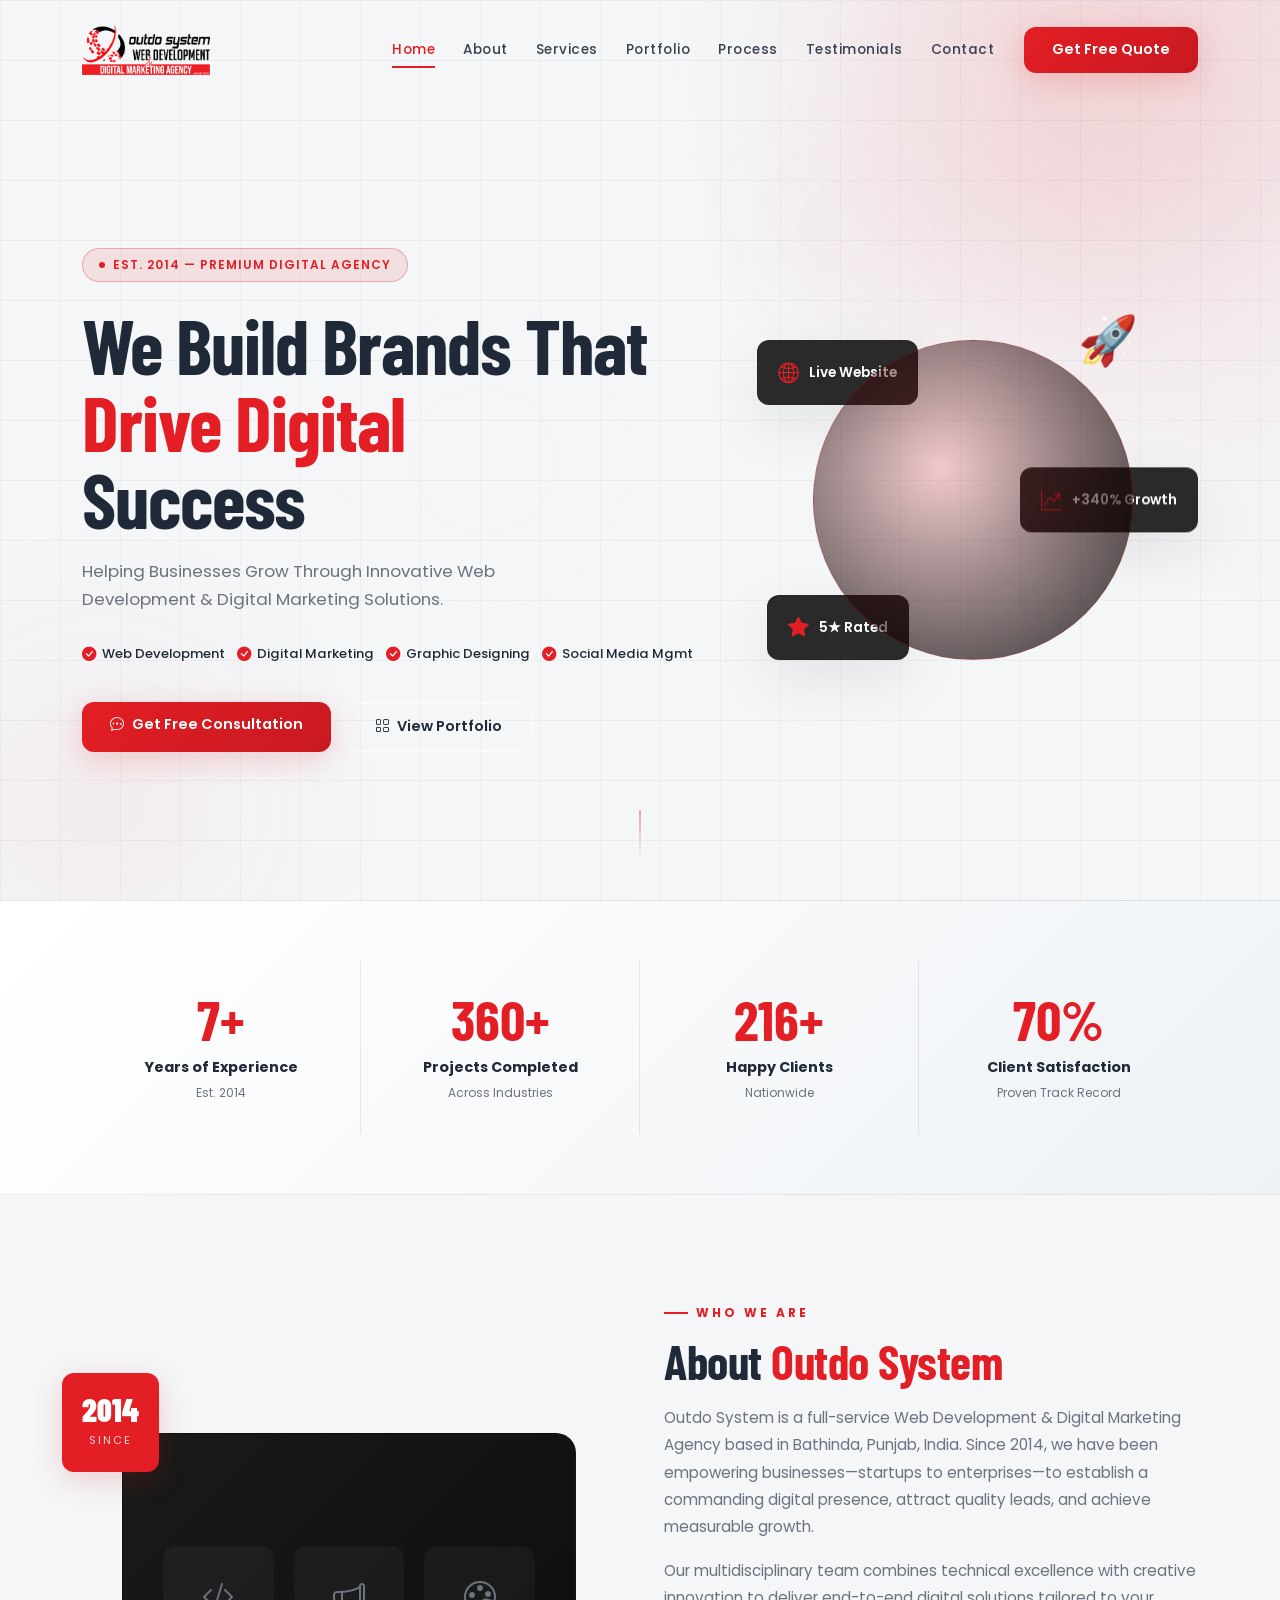
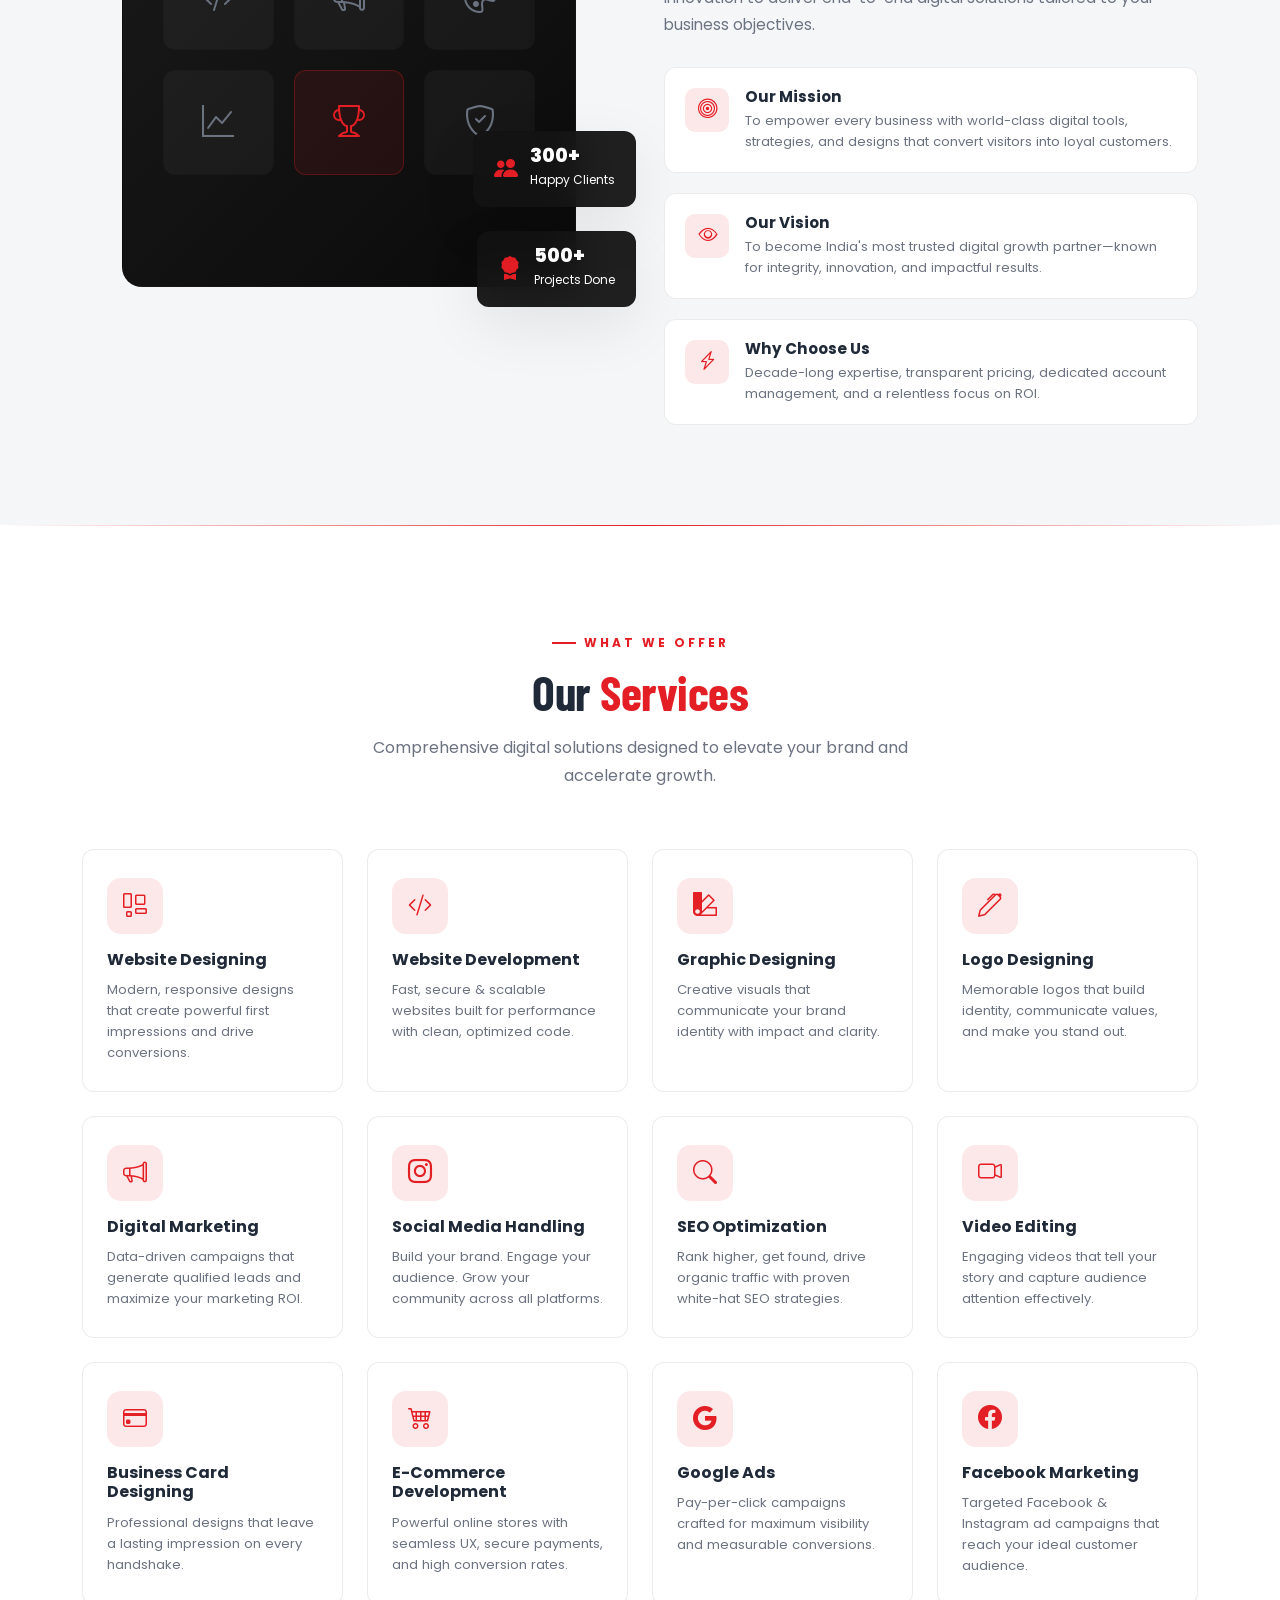
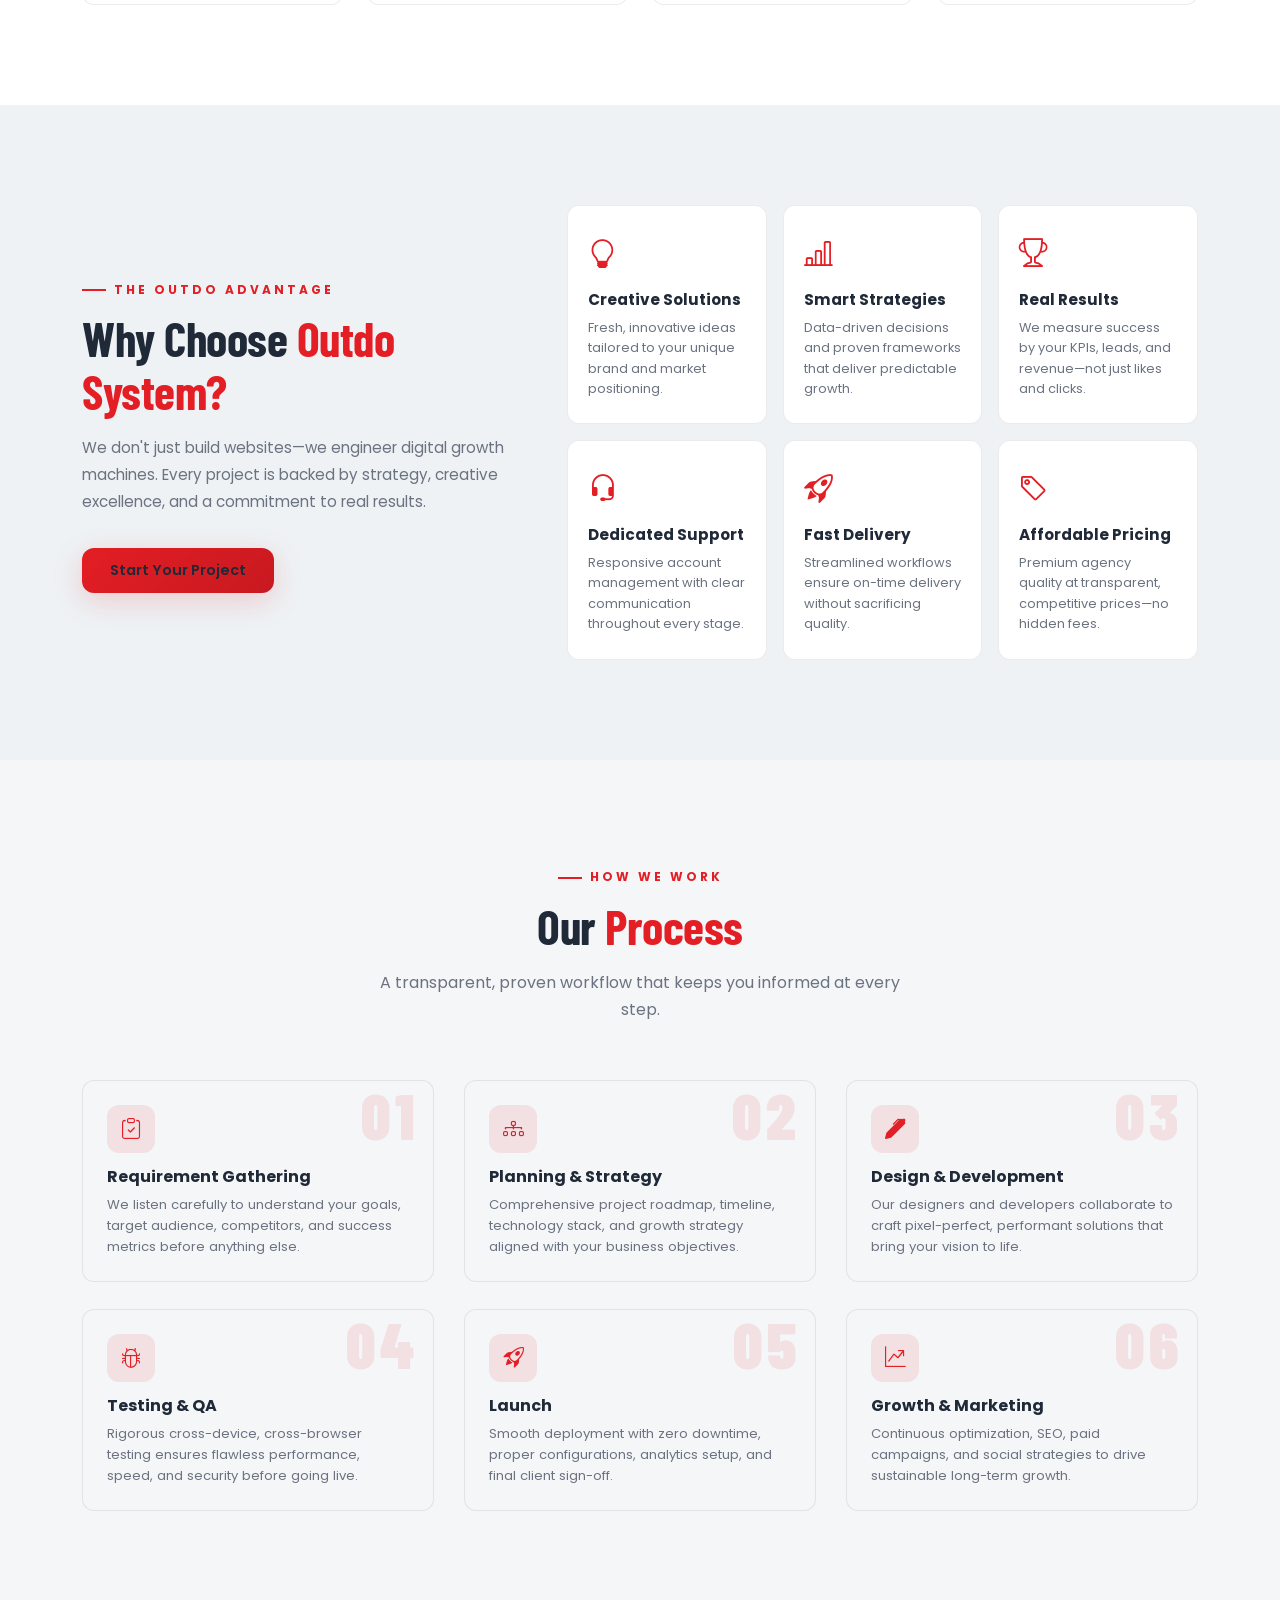
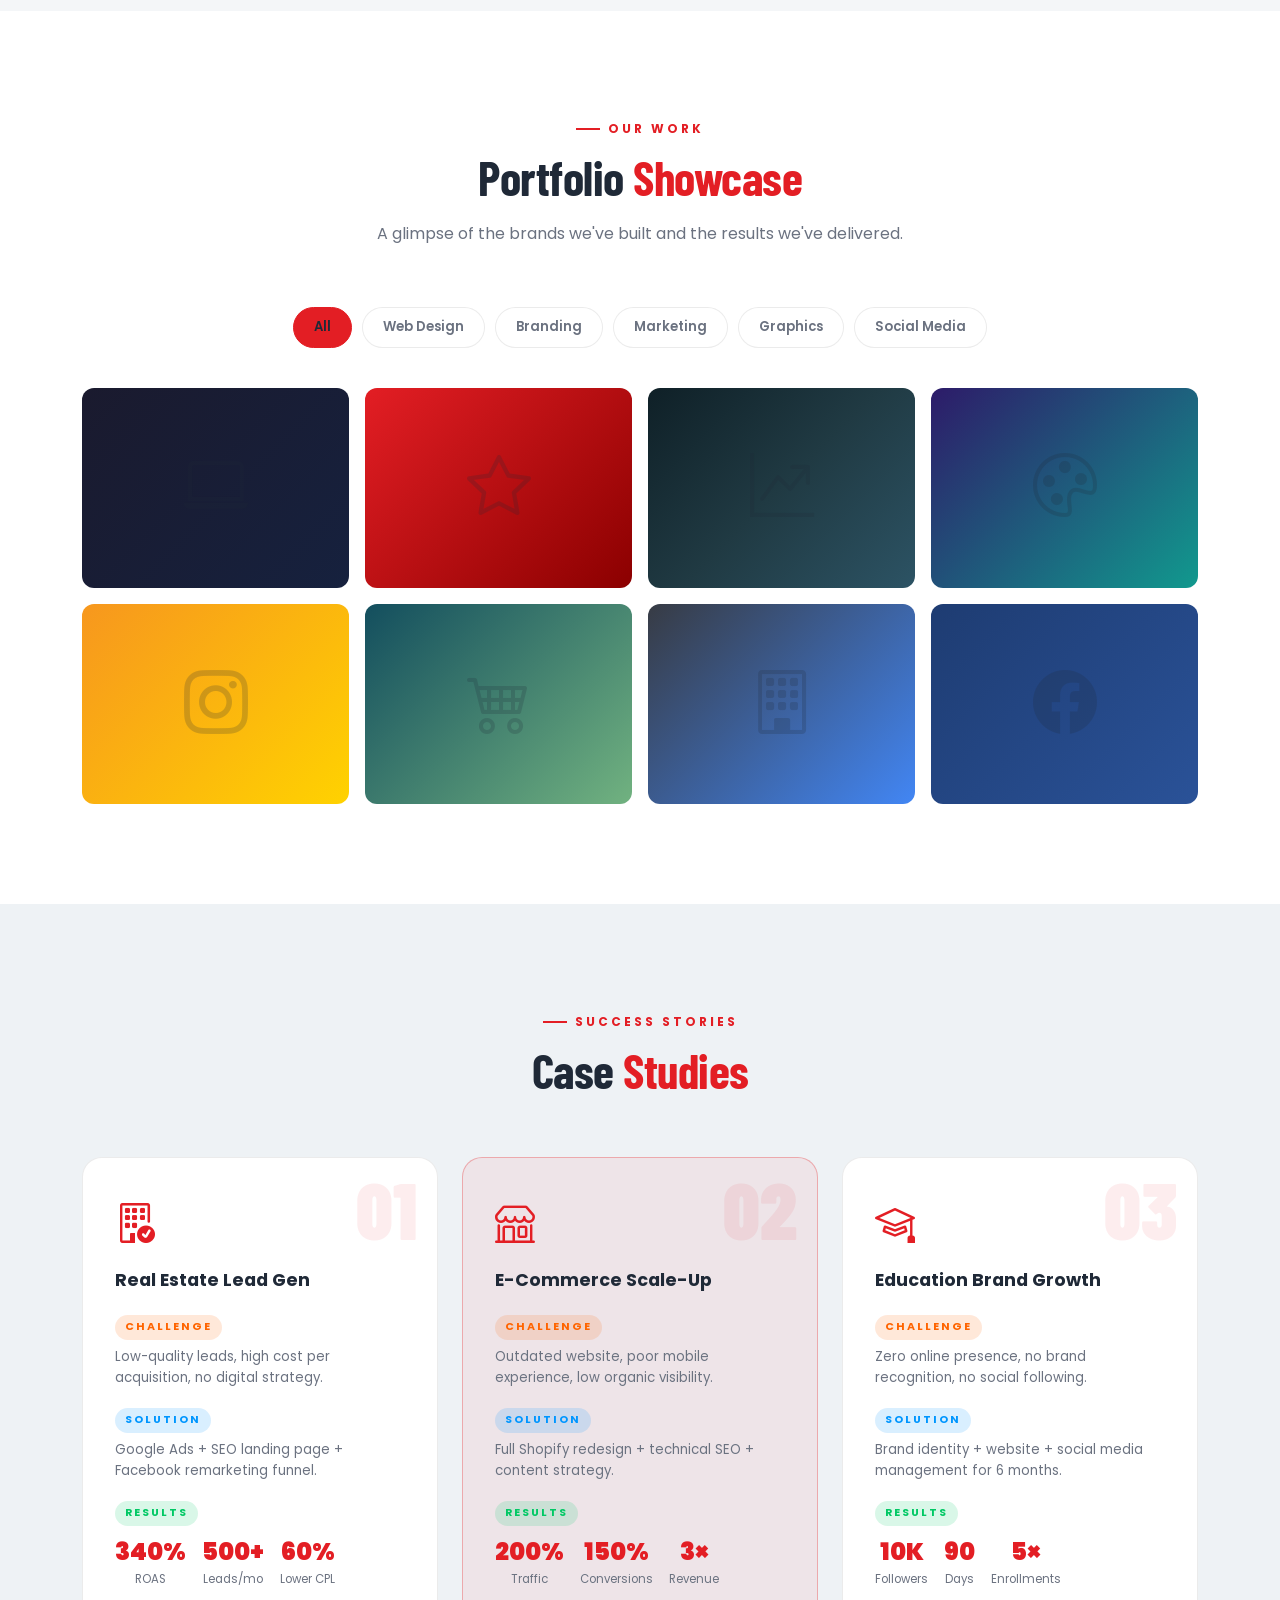
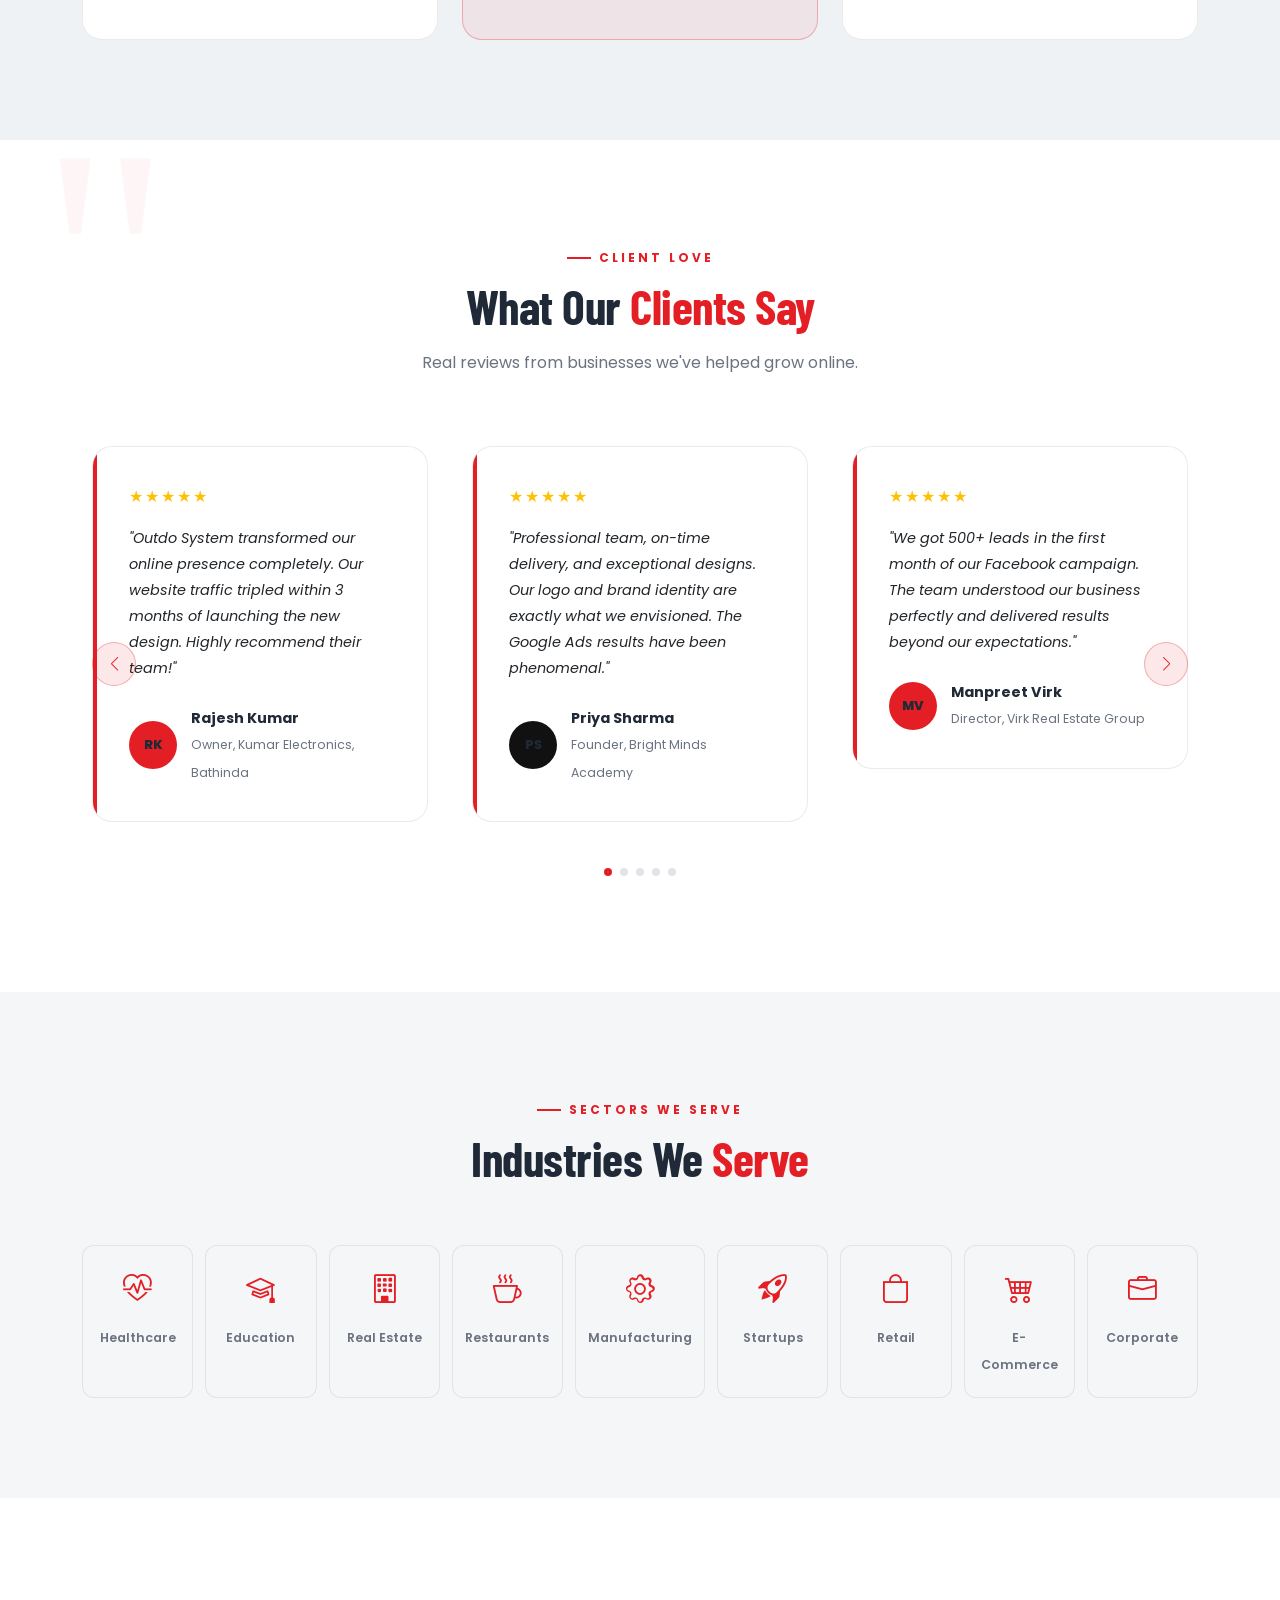
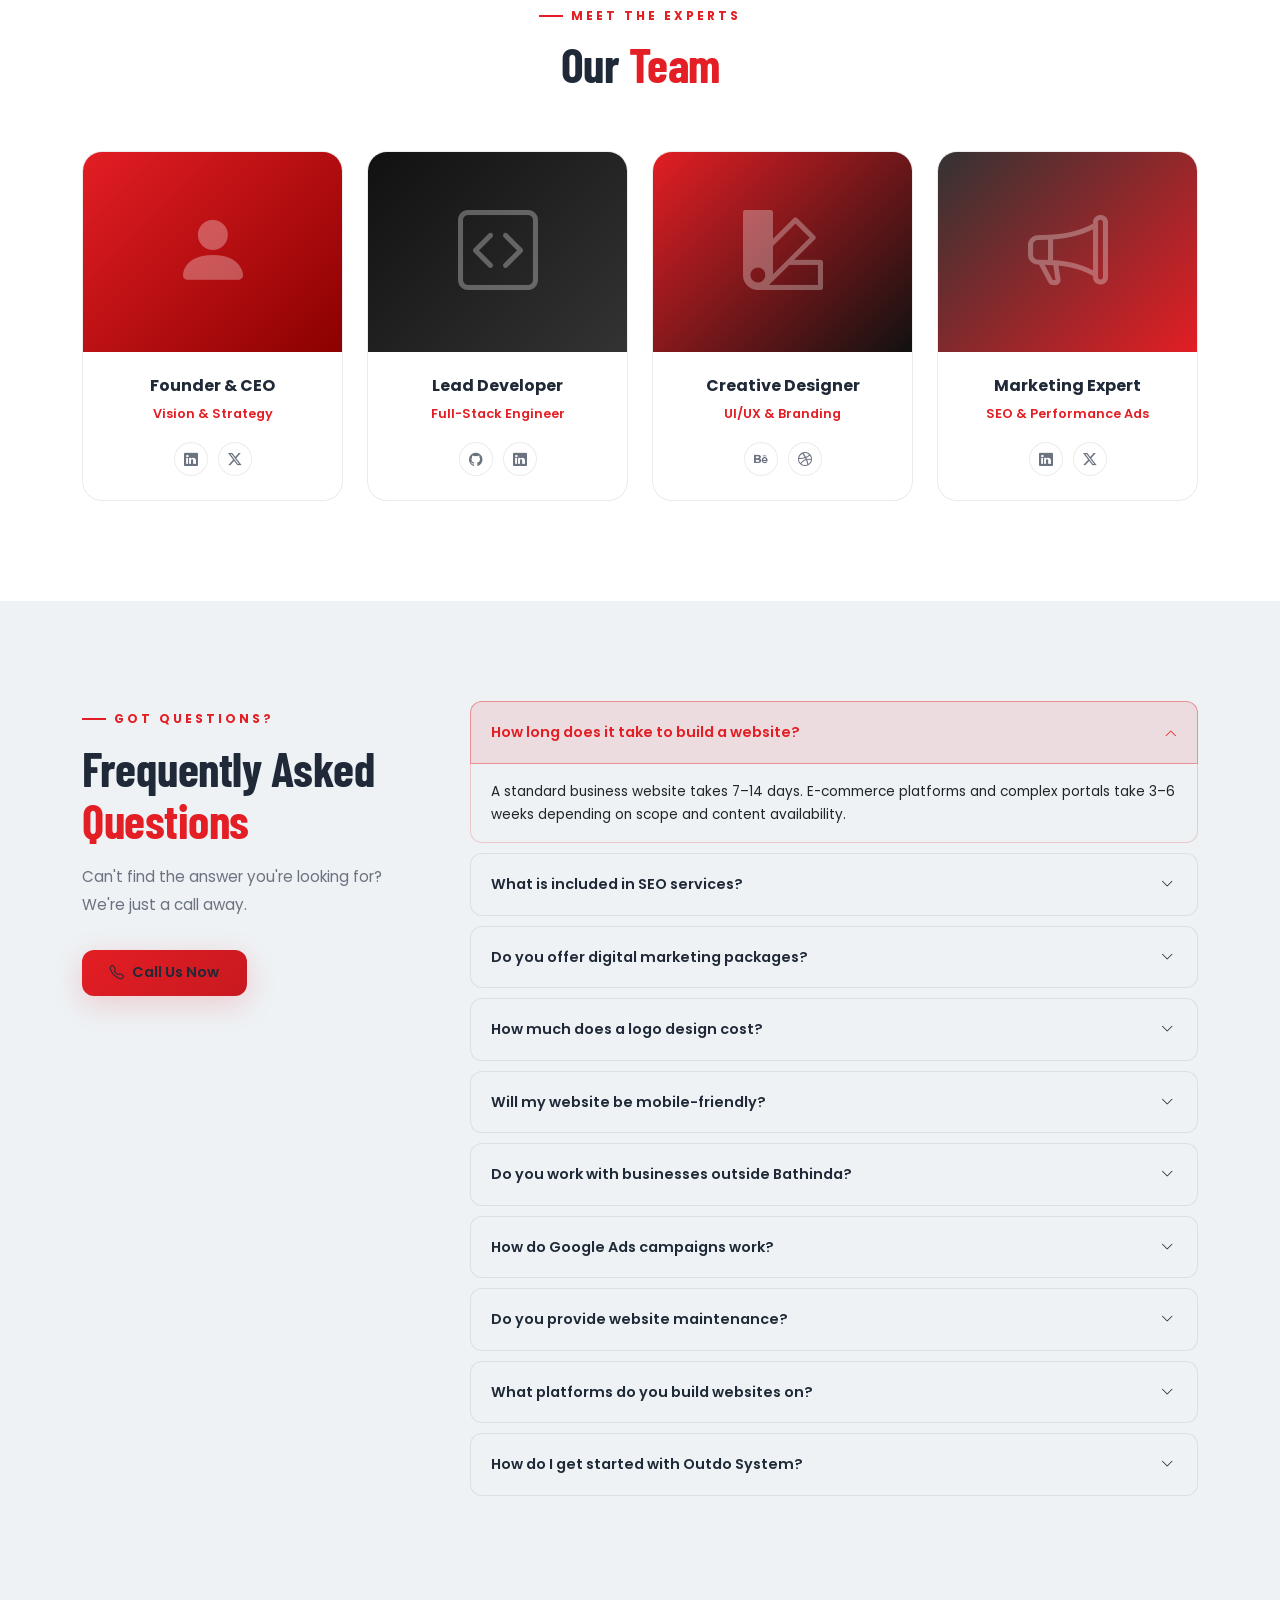
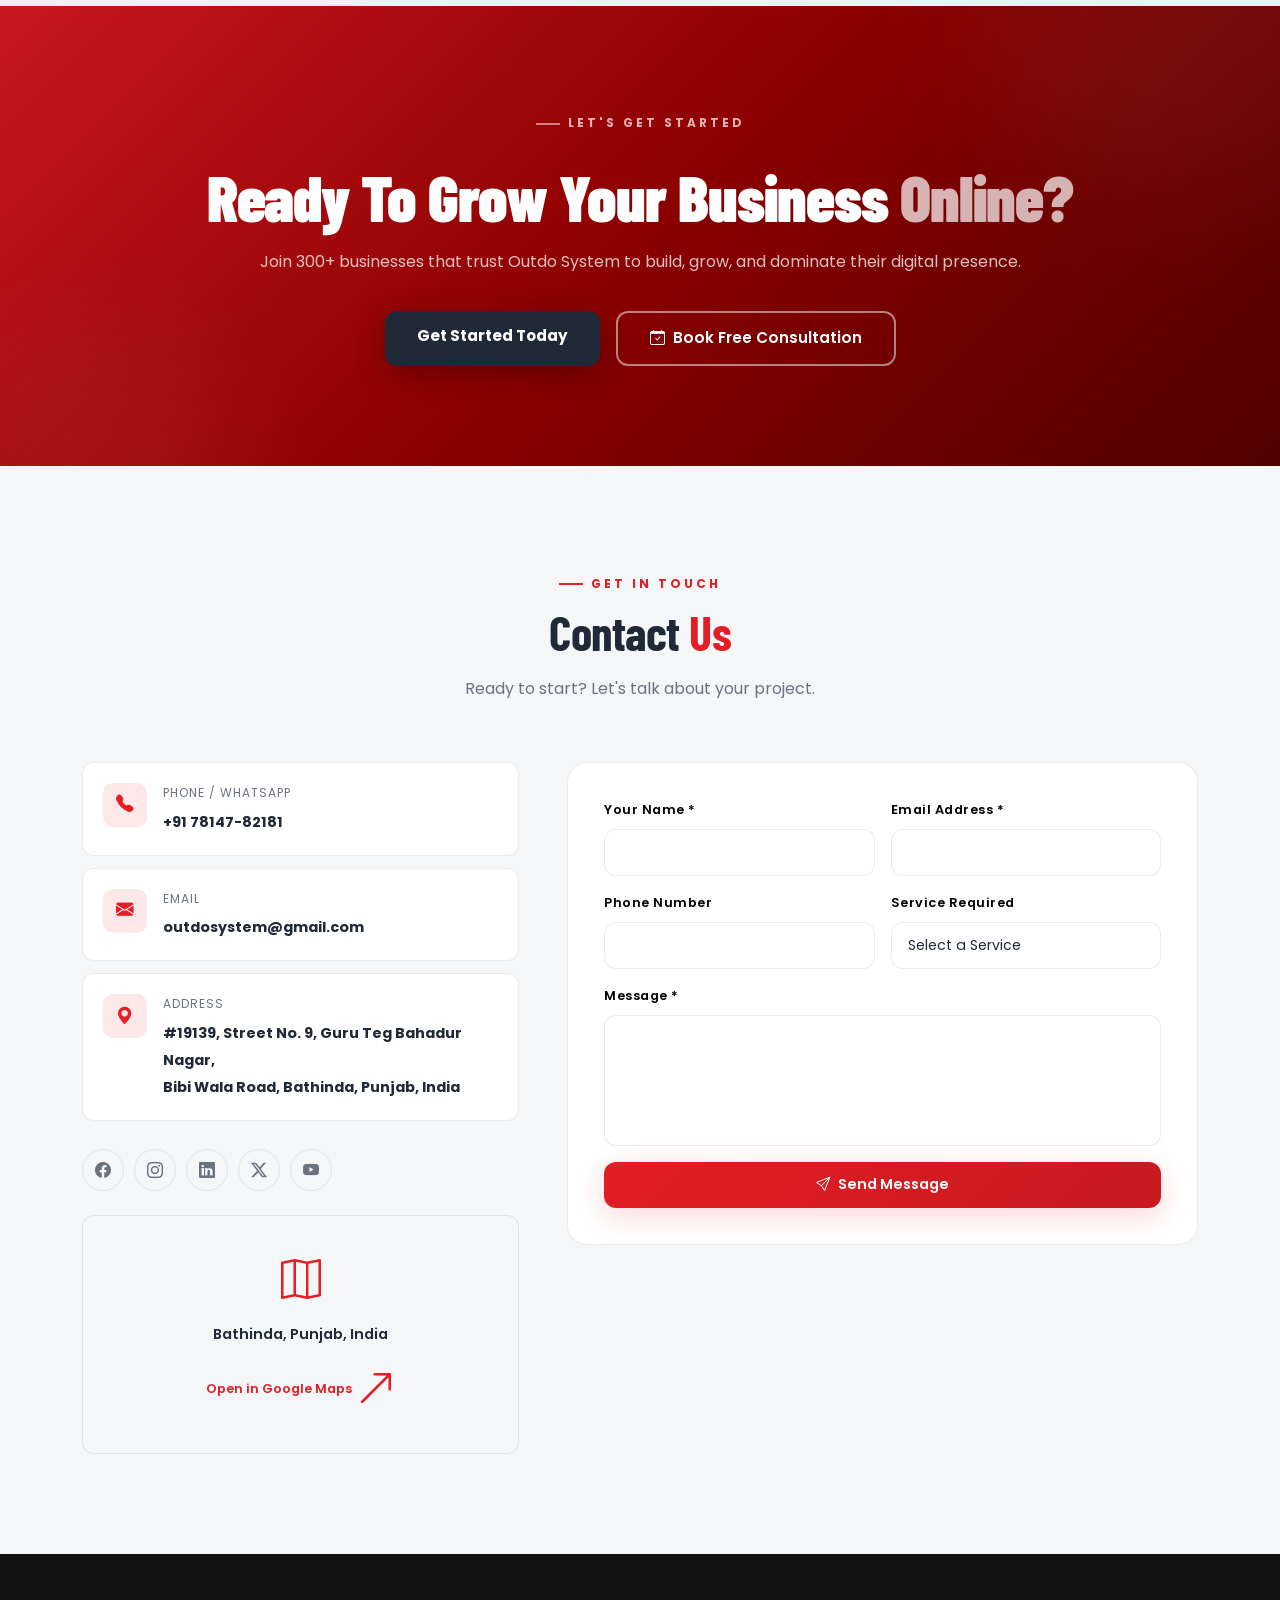
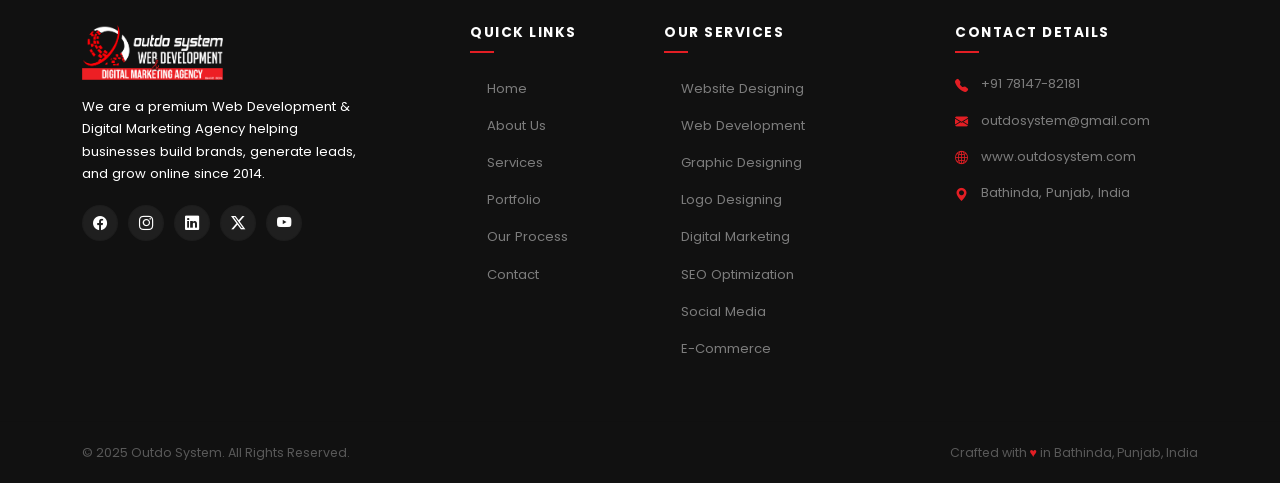
<file: index-3.html>
<!DOCTYPE html>
<html lang="en">
<head>
  <meta charset="UTF-8" />
  <meta name="viewport" content="width=device-width, initial-scale=1.0" />
  <meta name="description" content="Outdo System – Web Development & Digital Marketing Agency. We Build Brands That Drive Digital Success. Est. 2014. Bathinda, Punjab, India." />
  <meta name="keywords" content="web development, digital marketing, graphic designing, SEO, social media, Bathinda, Punjab, India" />
  <title>Outdo System | Web Development & Digital Marketing Agency</title>

  <!-- Fonts -->
  <link rel="preconnect" href="https://fonts.googleapis.com">
  <link rel="preconnect" href="https://fonts.gstatic.com" crossorigin>
  <link href="https://fonts.googleapis.com/css2?family=Poppins:wght@300;400;500;600;700;800;900&family=Barlow+Condensed:wght@400;600;700;800;900&display=swap" rel="stylesheet">

  <!-- Bootstrap 5 -->
  <link href="https://cdn.jsdelivr.net/npm/bootstrap@5.3.2/dist/css/bootstrap.min.css" rel="stylesheet">

  <!-- Bootstrap Icons -->
  <link rel="stylesheet" href="https://cdn.jsdelivr.net/npm/bootstrap-icons@1.11.3/font/bootstrap-icons.min.css">

  <!-- AOS Animation -->
  <link href="https://unpkg.com/aos@2.3.1/dist/aos.css" rel="stylesheet">

  <!-- Swiper -->
  <link rel="stylesheet" href="https://cdn.jsdelivr.net/npm/swiper@11/swiper-bundle.min.css" />

  <!-- Custom CSS -->
  <link rel="stylesheet" href="css/style-2.css">

</head>
<body>

<!-- ========== PRELOADER ========== -->
<div id="preloader">
  <div class="preloader-inner">
    <div class="pre-logo">OUTDO<span>SYSTEM</span></div>
    <div class="pre-bar"><div class="pre-fill"></div></div>
  </div>
</div>

<!-- ========== NAVBAR ========== -->
<nav class="navbar navbar-expand-lg fixed-top" id="mainNav">
  <div class="container">
    <a class="navbar-brand" href="#">
      <img src="img/outdo-system-dark.png" alt="Outdo System Logo" class="nav-logo-img">
    </a>
    <button class="navbar-toggler" type="button" data-bs-toggle="collapse" data-bs-target="#navbarNav">
      <span class="toggler-icon"><span></span><span></span><span></span></span>
    </button>
    <div class="collapse navbar-collapse" id="navbarNav">
      <ul class="navbar-nav ms-auto align-items-lg-center">
        <li class="nav-item"><a class="nav-link" href="#home">Home</a></li>
        <li class="nav-item"><a class="nav-link" href="#about">About</a></li>
        <li class="nav-item"><a class="nav-link" href="#services">Services</a></li>
        <li class="nav-item"><a class="nav-link" href="#portfolio">Portfolio</a></li>
        <li class="nav-item"><a class="nav-link" href="#process">Process</a></li>
        <li class="nav-item"><a class="nav-link" href="#testimonials">Testimonials</a></li>
        <li class="nav-item"><a class="nav-link" href="#contact">Contact</a></li>
        <li class="nav-item ms-lg-3">
          <a class="btn btn-primary-red text-white" href="#contact">Get Free Quote</a>
        </li>
      </ul>
    </div>
  </div>
</nav>

<!-- ========== HERO SECTION ========== -->
<section class="hero-section" id="home">
  <div class="hero-bg-shapes">
    <div class="shape shape-1"></div>
    <div class="shape shape-2"></div>
    <div class="shape shape-3"></div>
    <div class="shape shape-4"></div>
    <div class="hero-grid"></div>
  </div>
  <div class="container h-100">
    <div class="row h-100 align-items-center">
      <div class="col-lg-7">
        <div class="hero-badge" data-aos="fade-up" data-aos-delay="100">
          <span class="badge-dot"></span> Est. 2014 — Premium Digital Agency
        </div>
        <h1 class="hero-headline" data-aos="fade-up" data-aos-delay="200">
          We Build Brands That <br><span class="text-red">Drive Digital</span><br>Success
        </h1>
        <p class="hero-sub" data-aos="fade-up" data-aos-delay="300">
          Helping Businesses Grow Through Innovative Web Development &amp; Digital Marketing Solutions.
        </p>
        <div class="hero-features" data-aos="fade-up" data-aos-delay="400">
          <span style="color: var(--white)"><i class="bi bi-check-circle-fill"></i> Web Development</span>
          <span style="color: var(--white)"><i class="bi bi-check-circle-fill"></i> Digital Marketing</span>
          <span style="color: var(--white)"><i class="bi bi-check-circle-fill"></i> Graphic Designing</span>
          <span style="color: var(--white)"><i class="bi bi-check-circle-fill"></i> Social Media Mgmt</span>
        </div>
        <div class="hero-ctas" data-aos="fade-up" data-aos-delay="500">
          <a href="#contact" class="btn btn-primary-red btn-lg text-white">
            <i class="bi bi-chat-dots me-2 text-white"></i>Get Free Consultation
          </a>
          <a href="#portfolio" class="btn btn-outline-white btn-lg">
            <i class="bi bi-grid me-2"></i>View Portfolio
          </a>
        </div>
      </div>
      <div class="col-lg-5 d-none d-lg-block" data-aos="fade-left" data-aos-delay="300">
        <div class="hero-visual">
          <div class="hero-card hc-1">
            <i class="bi bi-globe2"></i>
            <span class="text-white">Live Website</span>
          </div>
          <div class="hero-card hc-2">
            <i class="bi bi-graph-up-arrow"></i>
            <span class="text-white">+340% Growth</span>
          </div>
          <div class="hero-card hc-3">
            <i class="bi bi-star-fill"></i>
            <span class="text-white">5★ Rated</span>
          </div>
          <div class="hero-orb"></div>
          <div class="hero-rocket">🚀</div>
        </div>
      </div>
    </div>
  </div>
  <div class="hero-scroll-hint">
    <span>Scroll Down</span>
    <div class="scroll-line"></div>
  </div>
</section>

<!-- ========== TRUST / STATS SECTION ========== -->
<section class="stats-section" id="stats">
  <div class="container">
    <div class="stats-grid">
      <div class="stat-item" data-aos="zoom-in" data-aos-delay="100">
        <div class="stat-number"><span class="counter" data-target="10">0</span>+</div>
        <div class="stat-label">Years of Experience</div>
        <div class="stat-sub ">Est. 2014</div>
      </div>
      <div class="stat-item" data-aos="zoom-in" data-aos-delay="200">
        <div class="stat-number"><span class="counter" data-target="500">0</span>+</div>
        <div class="stat-label">Projects Completed</div>
        <div class="stat-sub">Across Industries</div>
      </div>
      <div class="stat-item" data-aos="zoom-in" data-aos-delay="300">
        <div class="stat-number"><span class="counter" data-target="300">0</span>+</div>
        <div class="stat-label ">Happy Clients</div>
        <div class="stat-sub">Nationwide</div>
      </div>
      <div class="stat-item" data-aos="zoom-in" data-aos-delay="400">
        <div class="stat-number"><span class="counter" data-target="98">0</span>%</div>
        <div class="stat-label">Client Satisfaction</div>
        <div class="stat-sub">Proven Track Record</div>
      </div>
    </div>
  </div>
</section>

<!-- ========== ABOUT SECTION ========== -->
<section class="about-section section-pad" id="about">
  <div class="container">
    <div class="row align-items-center g-5">
      <div class="col-lg-6" data-aos="fade-right">
        <div class="about-visual-wrap">
          <div class="about-img-main">
            <div class="about-img-inner">
              <div class="about-icon-grid">
                <div class="aig-item"><i class="bi bi-code-slash"></i></div>
                <div class="aig-item"><i class="bi bi-megaphone"></i></div>
                <div class="aig-item"><i class="bi bi-palette"></i></div>
                <div class="aig-item"><i class="bi bi-graph-up"></i></div>
                <div class="aig-item red"><i class="bi bi-trophy"></i></div>
                <div class="aig-item"><i class="bi bi-shield-check"></i></div>
              </div>
              <div class="about-since-badge">
                <span class="since-year text-white">2014</span>
                <span class="since-text">Since</span>
              </div>
            </div>
          </div>
          <div class="about-stat-float af-1" data-aos="fade-up" data-aos-delay="300">
            <i class="bi bi-award-fill"></i>
            <div><strong class="text-white">500+</strong><span class="text-white">Projects Done</span></div>
          </div>
          <div class="about-stat-float af-2" data-aos="fade-up" data-aos-delay="400">
            <i class="bi bi-people-fill"></i>
            <div><strong class=" text-white">300+</strong><span class="text-white">Happy Clients</span></div>
          </div>
        </div>
      </div>
      <div class="col-lg-6" data-aos="fade-left">
        <div class="section-label">Who We Are</div>
        <h2 class="section-title">About <span class="text-red">Outdo System</span></h2>
        <p class="section-body">Outdo System is a full-service Web Development &amp; Digital Marketing Agency based in Bathinda, Punjab, India. Since 2014, we have been empowering businesses—startups to enterprises—to establish a commanding digital presence, attract quality leads, and achieve measurable growth.</p>
        <p class="section-body">Our multidisciplinary team combines technical excellence with creative innovation to deliver end-to-end digital solutions tailored to your business objectives.</p>

        <div class="about-pillars">
          <div class="pillar" data-aos="fade-up" data-aos-delay="100">
            <div class="pillar-icon"><i class="bi bi-bullseye"></i></div>
            <div>
              <h5>Our Mission</h5>
              <p>To empower every business with world-class digital tools, strategies, and designs that convert visitors into loyal customers.</p>
            </div>
          </div>
          <div class="pillar" data-aos="fade-up" data-aos-delay="200">
            <div class="pillar-icon"><i class="bi bi-eye"></i></div>
            <div>
              <h5>Our Vision</h5>
              <p>To become India's most trusted digital growth partner—known for integrity, innovation, and impactful results.</p>
            </div>
          </div>
          <div class="pillar" data-aos="fade-up" data-aos-delay="300">
            <div class="pillar-icon"><i class="bi bi-lightning-charge"></i></div>
            <div>
              <h5>Why Choose Us</h5>
              <p>Decade-long expertise, transparent pricing, dedicated account management, and a relentless focus on ROI.</p>
            </div>
          </div>
        </div>
      </div>
    </div>
  </div>
</section>

<!-- ========== SERVICES SECTION ========== -->
<section class="services-section section-pad" id="services">
  <div class="services-bg-accent"></div>
  <div class="container">
    <div class="text-center mb-60" data-aos="fade-up">
      <div class="section-label mx-auto">What We Offer</div>
      <h2 class="section-title">Our <span class="text-red">Services</span></h2>
      <p class="section-subtitle">Comprehensive digital solutions designed to elevate your brand and accelerate growth.</p>
    </div>
    <div class="row g-4">

      <div class="col-lg-3 col-md-4 col-sm-6" data-aos="fade-up" data-aos-delay="50">
        <div class="service-card">
          <div class="sc-icon"><i class="bi bi-layout-wtf"></i></div>
          <h4>Website Designing</h4>
          <p>Modern, responsive designs that create powerful first impressions and drive conversions.</p>
          <div class="sc-arrow"><i class="bi bi-arrow-right"></i></div>
        </div>
      </div>

      <div class="col-lg-3 col-md-4 col-sm-6" data-aos="fade-up" data-aos-delay="100">
        <div class="service-card">
          <div class="sc-icon"><i class="bi bi-code-slash"></i></div>
          <h4>Website Development</h4>
          <p>Fast, secure &amp; scalable websites built for performance with clean, optimized code.</p>
          <div class="sc-arrow"><i class="bi bi-arrow-right"></i></div>
        </div>
      </div>

      <div class="col-lg-3 col-md-4 col-sm-6" data-aos="fade-up" data-aos-delay="150">
        <div class="service-card">
          <div class="sc-icon"><i class="bi bi-palette2"></i></div>
          <h4>Graphic Designing</h4>
          <p>Creative visuals that communicate your brand identity with impact and clarity.</p>
          <div class="sc-arrow"><i class="bi bi-arrow-right"></i></div>
        </div>
      </div>

      <div class="col-lg-3 col-md-4 col-sm-6" data-aos="fade-up" data-aos-delay="200">
        <div class="service-card">
          <div class="sc-icon"><i class="bi bi-pen"></i></div>
          <h4>Logo Designing</h4>
          <p>Memorable logos that build identity, communicate values, and make you stand out.</p>
          <div class="sc-arrow"><i class="bi bi-arrow-right"></i></div>
        </div>
      </div>

      <div class="col-lg-3 col-md-4 col-sm-6" data-aos="fade-up" data-aos-delay="250">
        <div class="service-card">
          <div class="sc-icon"><i class="bi bi-megaphone"></i></div>
          <h4>Digital Marketing</h4>
          <p>Data-driven campaigns that generate qualified leads and maximize your marketing ROI.</p>
          <div class="sc-arrow"><i class="bi bi-arrow-right"></i></div>
        </div>
      </div>

      <div class="col-lg-3 col-md-4 col-sm-6" data-aos="fade-up" data-aos-delay="300">
        <div class="service-card">
          <div class="sc-icon"><i class="bi bi-instagram"></i></div>
          <h4>Social Media Handling</h4>
          <p>Build your brand. Engage your audience. Grow your community across all platforms.</p>
          <div class="sc-arrow"><i class="bi bi-arrow-right"></i></div>
        </div>
      </div>

      <div class="col-lg-3 col-md-4 col-sm-6" data-aos="fade-up" data-aos-delay="350">
        <div class="service-card">
          <div class="sc-icon"><i class="bi bi-search"></i></div>
          <h4>SEO Optimization</h4>
          <p>Rank higher, get found, drive organic traffic with proven white-hat SEO strategies.</p>
          <div class="sc-arrow"><i class="bi bi-arrow-right"></i></div>
        </div>
      </div>

      <div class="col-lg-3 col-md-4 col-sm-6" data-aos="fade-up" data-aos-delay="400">
        <div class="service-card">
          <div class="sc-icon"><i class="bi bi-camera-video"></i></div>
          <h4>Video Editing</h4>
          <p>Engaging videos that tell your story and capture audience attention effectively.</p>
          <div class="sc-arrow"><i class="bi bi-arrow-right"></i></div>
        </div>
      </div>

      <div class="col-lg-3 col-md-4 col-sm-6" data-aos="fade-up" data-aos-delay="450">
        <div class="service-card">
          <div class="sc-icon"><i class="bi bi-credit-card"></i></div>
          <h4>Business Card Designing</h4>
          <p>Professional designs that leave a lasting impression on every handshake.</p>
          <div class="sc-arrow"><i class="bi bi-arrow-right"></i></div>
        </div>
      </div>

      <div class="col-lg-3 col-md-4 col-sm-6" data-aos="fade-up" data-aos-delay="500">
        <div class="service-card">
          <div class="sc-icon"><i class="bi bi-cart4"></i></div>
          <h4>E-Commerce Development</h4>
          <p>Powerful online stores with seamless UX, secure payments, and high conversion rates.</p>
          <div class="sc-arrow"><i class="bi bi-arrow-right"></i></div>
        </div>
      </div>

      <div class="col-lg-3 col-md-4 col-sm-6" data-aos="fade-up" data-aos-delay="550">
        <div class="service-card">
          <div class="sc-icon"><i class="bi bi-google"></i></div>
          <h4>Google Ads</h4>
          <p>Pay-per-click campaigns crafted for maximum visibility and measurable conversions.</p>
          <div class="sc-arrow"><i class="bi bi-arrow-right"></i></div>
        </div>
      </div>

      <div class="col-lg-3 col-md-4 col-sm-6" data-aos="fade-up" data-aos-delay="600">
        <div class="service-card">
          <div class="sc-icon"><i class="bi bi-facebook"></i></div>
          <h4>Facebook Marketing</h4>
          <p>Targeted Facebook &amp; Instagram ad campaigns that reach your ideal customer audience.</p>
          <div class="sc-arrow"><i class="bi bi-arrow-right"></i></div>
        </div>
      </div>

    </div>
  </div>
</section>

<!-- ========== WHY CHOOSE US ========== -->
<section class="why-section section-pad" id="why">
  <div class="container">
    <div class="row align-items-center g-5">
      <div class="col-lg-5" data-aos="fade-right">
        <div class="section-label">The Outdo Advantage</div>
        <h2 class="section-title">Why Choose <span class="text-red">Outdo System?</span></h2>
        <p class="section-body">We don't just build websites—we engineer digital growth machines. Every project is backed by strategy, creative excellence, and a commitment to real results.</p>
        <a href="#contact" class="btn btn-primary-red mt-3">Start Your Project</a>
      </div>
      <div class="col-lg-7" data-aos="fade-left">
        <div class="why-grid">
          <div class="why-card" data-aos="zoom-in" data-aos-delay="100">
            <div class="why-icon"><i class="bi bi-lightbulb"></i></div>
            <h5>Creative Solutions</h5>
            <p>Fresh, innovative ideas tailored to your unique brand and market positioning.</p>
          </div>
          <div class="why-card" data-aos="zoom-in" data-aos-delay="150">
            <div class="why-icon"><i class="bi bi-bar-chart-line"></i></div>
            <h5>Smart Strategies</h5>
            <p>Data-driven decisions and proven frameworks that deliver predictable growth.</p>
          </div>
          <div class="why-card" data-aos="zoom-in" data-aos-delay="200">
            <div class="why-icon"><i class="bi bi-trophy"></i></div>
            <h5>Real Results</h5>
            <p>We measure success by your KPIs, leads, and revenue—not just likes and clicks.</p>
          </div>
          <div class="why-card" data-aos="zoom-in" data-aos-delay="250">
            <div class="why-icon"><i class="bi bi-headset"></i></div>
            <h5>Dedicated Support</h5>
            <p>Responsive account management with clear communication throughout every stage.</p>
          </div>
          <div class="why-card" data-aos="zoom-in" data-aos-delay="300">
            <div class="why-icon"><i class="bi bi-rocket-takeoff"></i></div>
            <h5>Fast Delivery</h5>
            <p>Streamlined workflows ensure on-time delivery without sacrificing quality.</p>
          </div>
          <div class="why-card" data-aos="zoom-in" data-aos-delay="350">
            <div class="why-icon"><i class="bi bi-tag"></i></div>
            <h5>Affordable Pricing</h5>
            <p>Premium agency quality at transparent, competitive prices—no hidden fees.</p>
          </div>
        </div>
      </div>
    </div>
  </div>
</section>

<!-- ========== OUR PROCESS ========== -->
<section class="process-section section-pad" id="process">
  <div class="container">
    <div class="text-center mb-60" data-aos="fade-up">
      <div class="section-label mx-auto">How We Work</div>
      <h2 class="section-title">Our <span class="text-red">Process</span></h2>
      <p class="section-subtitle">A transparent, proven workflow that keeps you informed at every step.</p>
    </div>
    <div class="process-timeline">
      <div class="process-line"></div>

      <div class="process-step" data-aos="fade-up" data-aos-delay="100">
        <div class="ps-number">01</div>
        <div class="ps-content">
          <div class="ps-icon"><i class="bi bi-clipboard-check"></i></div>
          <h4>Requirement Gathering</h4>
          <p>We listen carefully to understand your goals, target audience, competitors, and success metrics before anything else.</p>
        </div>
      </div>

      <div class="process-step" data-aos="fade-up" data-aos-delay="150">
        <div class="ps-number">02</div>
        <div class="ps-content">
          <div class="ps-icon"><i class="bi bi-diagram-3"></i></div>
          <h4>Planning & Strategy</h4>
          <p>Comprehensive project roadmap, timeline, technology stack, and growth strategy aligned with your business objectives.</p>
        </div>
      </div>

      <div class="process-step" data-aos="fade-up" data-aos-delay="200">
        <div class="ps-number">03</div>
        <div class="ps-content">
          <div class="ps-icon"><i class="bi bi-pen-fill"></i></div>
          <h4>Design & Development</h4>
          <p>Our designers and developers collaborate to craft pixel-perfect, performant solutions that bring your vision to life.</p>
        </div>
      </div>

      <div class="process-step" data-aos="fade-up" data-aos-delay="250">
        <div class="ps-number">04</div>
        <div class="ps-content">
          <div class="ps-icon"><i class="bi bi-bug"></i></div>
          <h4>Testing & QA</h4>
          <p>Rigorous cross-device, cross-browser testing ensures flawless performance, speed, and security before going live.</p>
        </div>
      </div>

      <div class="process-step" data-aos="fade-up" data-aos-delay="300">
        <div class="ps-number">05</div>
        <div class="ps-content">
          <div class="ps-icon"><i class="bi bi-rocket-takeoff"></i></div>
          <h4>Launch</h4>
          <p>Smooth deployment with zero downtime, proper configurations, analytics setup, and final client sign-off.</p>
        </div>
      </div>

      <div class="process-step" data-aos="fade-up" data-aos-delay="350">
        <div class="ps-number">06</div>
        <div class="ps-content">
          <div class="ps-icon"><i class="bi bi-graph-up-arrow"></i></div>
          <h4>Growth & Marketing</h4>
          <p>Continuous optimization, SEO, paid campaigns, and social strategies to drive sustainable long-term growth.</p>
        </div>
      </div>
    </div>
  </div>
</section>

<!-- ========== PORTFOLIO ========== -->
<section class="portfolio-section section-pad" id="portfolio">
  <div class="container">
    <div class="text-center mb-60" data-aos="fade-up">
      <div class="section-label mx-auto">Our Work</div>
      <h2 class="section-title">Portfolio <span class="text-red">Showcase</span></h2>
      <p class="section-subtitle">A glimpse of the brands we've built and the results we've delivered.</p>
    </div>

    <!-- Filters -->
    <div class="portfolio-filters" data-aos="fade-up">
      <button class="pf-btn active" data-filter="all">All</button>
      <button class="pf-btn" data-filter="web">Web Design</button>
      <button class="pf-btn" data-filter="branding">Branding</button>
      <button class="pf-btn" data-filter="marketing">Marketing</button>
      <button class="pf-btn" data-filter="graphics">Graphics</button>
      <button class="pf-btn" data-filter="social">Social Media</button>
    </div>

    <div class="portfolio-grid" id="portfolioGrid">
      <div class="portfolio-item" data-category="web" data-aos="zoom-in" data-aos-delay="50">
        <div class="pi-inner" style="background: linear-gradient(135deg,#1a1a2e,#16213e)">
          <div class="pi-mockup"><i class="bi bi-laptop"></i></div>
          <div class="pi-overlay">
            <div class="pi-cat">Web Design</div>
            <h5>Corporate Website</h5>
            <p>Full redesign for a manufacturing company — 200% traffic growth.</p>
            <a href="#" class="pi-link"><i class="bi bi-link-45deg"></i></a>
          </div>
        </div>
      </div>
      <div class="portfolio-item" data-category="branding" data-aos="zoom-in" data-aos-delay="100">
        <div class="pi-inner" style="background: linear-gradient(135deg,#e31e24,#8b0000)">
          <div class="pi-mockup"><i class="bi bi-star"></i></div>
          <div class="pi-overlay">
            <div class="pi-cat">Branding</div>
            <h5>Restaurant Brand Identity</h5>
            <p>Complete visual identity: logo, menu, signage, and social templates.</p>
            <a href="#" class="pi-link"><i class="bi bi-link-45deg"></i></a>
          </div>
        </div>
      </div>
      <div class="portfolio-item" data-category="marketing" data-aos="zoom-in" data-aos-delay="150">
        <div class="pi-inner" style="background: linear-gradient(135deg,#0f2027,#203a43,#2c5364)">
          <div class="pi-mockup"><i class="bi bi-graph-up-arrow"></i></div>
          <div class="pi-overlay">
            <div class="pi-cat">Marketing</div>
            <h5>Google Ads Campaign</h5>
            <p>Real estate client — 340% ROAS improvement in 3 months.</p>
            <a href="#" class="pi-link"><i class="bi bi-link-45deg"></i></a>
          </div>
        </div>
      </div>
      <div class="portfolio-item" data-category="graphics" data-aos="zoom-in" data-aos-delay="200">
        <div class="pi-inner" style="background: linear-gradient(135deg,#2d1b69,#11998e)">
          <div class="pi-mockup"><i class="bi bi-palette"></i></div>
          <div class="pi-overlay">
            <div class="pi-cat">Graphics</div>
            <h5>Product Packaging Design</h5>
            <p>FMCG brand packaging that stands out on the shelf.</p>
            <a href="#" class="pi-link"><i class="bi bi-link-45deg"></i></a>
          </div>
        </div>
      </div>
      <div class="portfolio-item" data-category="social" data-aos="zoom-in" data-aos-delay="250">
        <div class="pi-inner" style="background: linear-gradient(135deg,#f7971e,#ffd200)">
          <div class="pi-mockup"><i class="bi bi-instagram"></i></div>
          <div class="pi-overlay">
            <div class="pi-cat">Social Media</div>
            <h5>Instagram Growth Strategy</h5>
            <p>Education brand — 0 to 10K followers in 90 days.</p>
            <a href="#" class="pi-link"><i class="bi bi-link-45deg"></i></a>
          </div>
        </div>
      </div>
      <div class="portfolio-item" data-category="web" data-aos="zoom-in" data-aos-delay="300">
        <div class="pi-inner" style="background: linear-gradient(135deg,#134e5e,#71b280)">
          <div class="pi-mockup"><i class="bi bi-cart4"></i></div>
          <div class="pi-overlay">
            <div class="pi-cat">Web Design</div>
            <h5>E-Commerce Store</h5>
            <p>Fashion brand online store with 150% conversion lift.</p>
            <a href="#" class="pi-link"><i class="bi bi-link-45deg"></i></a>
          </div>
        </div>
      </div>
      <div class="portfolio-item" data-category="branding" data-aos="zoom-in" data-aos-delay="350">
        <div class="pi-inner" style="background: linear-gradient(135deg,#373b44,#4286f4)">
          <div class="pi-mockup"><i class="bi bi-building"></i></div>
          <div class="pi-overlay">
            <div class="pi-cat">Branding</div>
            <h5>Startup Brand Launch</h5>
            <p>Complete brand identity for a tech startup from scratch.</p>
            <a href="#" class="pi-link"><i class="bi bi-link-45deg"></i></a>
          </div>
        </div>
      </div>
      <div class="portfolio-item" data-category="marketing" data-aos="zoom-in" data-aos-delay="400">
        <div class="pi-inner" style="background: linear-gradient(135deg,#1e3c72,#2a5298)">
          <div class="pi-mockup"><i class="bi bi-facebook"></i></div>
          <div class="pi-overlay">
            <div class="pi-cat">Marketing</div>
            <h5>Facebook Lead Campaign</h5>
            <p>Healthcare client — 500+ leads per month at ₹12 CPL.</p>
            <a href="#" class="pi-link"><i class="bi bi-link-45deg"></i></a>
          </div>
        </div>
      </div>
    </div>
  </div>
</section>

<!-- ========== CASE STUDIES ========== -->
<section class="cases-section section-pad" id="cases">
  <div class="container">
    <div class="text-center mb-60" data-aos="fade-up">
      <div class="section-label mx-auto">Success Stories</div>
      <h2 class="section-title">Case <span class="text-red">Studies</span></h2>
    </div>
    <div class="row g-4">
      <div class="col-lg-4" data-aos="fade-up" data-aos-delay="100">
        <div class="case-card">
          <div class="case-num">01</div>
          <div class="case-icon"><i class="bi bi-building-check"></i></div>
          <h4>Real Estate Lead Gen</h4>
          <div class="case-block">
            <span class="cb-label challenge">Challenge</span>
            <p>Low-quality leads, high cost per acquisition, no digital strategy.</p>
          </div>
          <div class="case-block">
            <span class="cb-label solution">Solution</span>
            <p>Google Ads + SEO landing page + Facebook remarketing funnel.</p>
          </div>
          <div class="case-block">
            <span class="cb-label results">Results</span>
            <div class="case-stats">
              <div><strong>340%</strong><span>ROAS</span></div>
              <div><strong>500+</strong><span>Leads/mo</span></div>
              <div><strong>60%</strong><span>Lower CPL</span></div>
            </div>
          </div>
        </div>
      </div>
      <div class="col-lg-4" data-aos="fade-up" data-aos-delay="200">
        <div class="case-card featured">
          <div class="case-num">02</div>
          <div class="case-icon"><i class="bi bi-shop"></i></div>
          <h4>E-Commerce Scale-Up</h4>
          <div class="case-block">
            <span class="cb-label challenge">Challenge</span>
            <p>Outdated website, poor mobile experience, low organic visibility.</p>
          </div>
          <div class="case-block">
            <span class="cb-label solution">Solution</span>
            <p>Full Shopify redesign + technical SEO + content strategy.</p>
          </div>
          <div class="case-block">
            <span class="cb-label results">Results</span>
            <div class="case-stats">
              <div><strong>200%</strong><span>Traffic</span></div>
              <div><strong>150%</strong><span>Conversions</span></div>
              <div><strong>3×</strong><span>Revenue</span></div>
            </div>
          </div>
        </div>
      </div>
      <div class="col-lg-4" data-aos="fade-up" data-aos-delay="300">
        <div class="case-card">
          <div class="case-num">03</div>
          <div class="case-icon"><i class="bi bi-mortarboard"></i></div>
          <h4>Education Brand Growth</h4>
          <div class="case-block">
            <span class="cb-label challenge">Challenge</span>
            <p>Zero online presence, no brand recognition, no social following.</p>
          </div>
          <div class="case-block">
            <span class="cb-label solution">Solution</span>
            <p>Brand identity + website + social media management for 6 months.</p>
          </div>
          <div class="case-block">
            <span class="cb-label results">Results</span>
            <div class="case-stats">
              <div><strong>10K</strong><span>Followers</span></div>
              <div><strong>90</strong><span>Days</span></div>
              <div><strong>5×</strong><span>Enrollments</span></div>
            </div>
          </div>
        </div>
      </div>
    </div>
  </div>
</section>

<!-- ========== TESTIMONIALS ========== -->
<section class="testimonials-section section-pad" id="testimonials">
  <div class="container">
    <div class="text-center mb-60" data-aos="fade-up">
      <div class="section-label mx-auto">Client Love</div>
      <h2 class="section-title">What Our <span class="text-red">Clients Say</span></h2>
      <p class="section-subtitle">Real reviews from businesses we've helped grow online.</p>
    </div>
    <div class="swiper testimonialSwiper" data-aos="fade-up">
      <div class="swiper-wrapper">

        <div class="swiper-slide">
          <div class="testi-card">
            <div class="testi-stars">★★★★★</div>
            <p class="text-dark">"Outdo System transformed our online presence completely. Our website traffic tripled within 3 months of launching the new design. Highly recommend their team!"</p>
            <div class="testi-client">
              <div class="tc-avatar" style="background:#e31e24">RK</div>
              <div>
                <strong>Rajesh Kumar</strong>
                <span>Owner, Kumar Electronics, Bathinda</span>
              </div>
            </div>
          </div>
        </div>

        <div class="swiper-slide">
          <div class="testi-card">
            <div class="testi-stars">★★★★★</div>
            <p class="text-dark">"Professional team, on-time delivery, and exceptional designs. Our logo and brand identity are exactly what we envisioned. The Google Ads results have been phenomenal."</p>
            <div class="testi-client">
              <div class="tc-avatar" style="background:#111">PS</div>
              <div>
                <strong>Priya Sharma</strong>
                <span>Founder, Bright Minds Academy</span>
              </div>
            </div>
          </div>
        </div>

        <div class="swiper-slide">
          <div class="testi-card">
            <div class="testi-stars">★★★★★</div>
            <p class="text-dark">"We got 500+ leads in the first month of our Facebook campaign. The team understood our business perfectly and delivered results beyond our expectations."</p>
            <div class="testi-client">
              <div class="tc-avatar" style="background:#e31e24">MV</div>
              <div>
                <strong>Manpreet Virk</strong>
                <span>Director, Virk Real Estate Group</span>
              </div>
            </div>
          </div>
        </div>

        <div class="swiper-slide">
          <div class="testi-card">
            <div class="testi-stars">★★★★★</div>
            <p class="text-dark">"The e-commerce website they built for us is stunning. Sales have increased 3x since launch. Their SEO work also pushed us to page 1 for our main keywords."</p>
            <div class="testi-client">
              <div class="tc-avatar" style="background:#333">AG</div>
              <div>
                <strong>Arun Gupta</strong>
                <span>CEO, FashionFuse Online Store</span>
              </div>
            </div>
          </div>
        </div>

        <div class="swiper-slide">
          <div class="testi-card">
            <div class="testi-stars">★★★★★</div>
            <p class="text-dark">"Outstanding social media management! Our Instagram grew from 200 to 12,000 followers in under 4 months. Creative content, consistent posting — love working with Outdo System."</p>
            <div class="testi-client">
              <div class="tc-avatar" style="background:#e31e24">SB</div>
              <div>
                <strong>Sunita Bhatia</strong>
                <span>Owner, Spice Garden Restaurant</span>
              </div>
            </div>
          </div>
        </div>

      </div>
      <div class="swiper-pagination"></div>
      <div class="swiper-button-prev " ></div>
      <div class="swiper-button-next"></div>
    </div>
  </div>
</section>

<!-- ========== INDUSTRIES ========== -->
<section class="industries-section section-pad" id="industries">
  <div class="container">
    <div class="text-center mb-60" data-aos="fade-up">
      <div class="section-label mx-auto">Sectors We Serve</div>
      <h2 class="section-title">Industries We <span class="text-red">Serve</span></h2>
    </div>
    <div class="industries-grid">
      <div class="industry-item" data-aos="zoom-in" data-aos-delay="50"><i class="bi bi-heart-pulse"></i><span>Healthcare</span></div>
      <div class="industry-item" data-aos="zoom-in" data-aos-delay="100"><i class="bi bi-mortarboard"></i><span>Education</span></div>
      <div class="industry-item" data-aos="zoom-in" data-aos-delay="150"><i class="bi bi-building"></i><span>Real Estate</span></div>
      <div class="industry-item" data-aos="zoom-in" data-aos-delay="200"><i class="bi bi-cup-hot"></i><span>Restaurants</span></div>
      <div class="industry-item" data-aos="zoom-in" data-aos-delay="250"><i class="bi bi-gear"></i><span>Manufacturing</span></div>
      <div class="industry-item" data-aos="zoom-in" data-aos-delay="300"><i class="bi bi-rocket-takeoff"></i><span>Startups</span></div>
      <div class="industry-item" data-aos="zoom-in" data-aos-delay="350"><i class="bi bi-bag"></i><span>Retail</span></div>
      <div class="industry-item" data-aos="zoom-in" data-aos-delay="400"><i class="bi bi-cart4"></i><span>E-Commerce</span></div>
      <div class="industry-item" data-aos="zoom-in" data-aos-delay="450"><i class="bi bi-briefcase"></i><span>Corporate</span></div>
    </div>
  </div>
</section>

<!-- ========== TEAM ========== -->
<section class="team-section section-pad" id="team">
  <div class="container">
    <div class="text-center mb-60" data-aos="fade-up">
      <div class="section-label mx-auto">Meet The Experts</div>
      <h2 class="section-title">Our <span class="text-red">Team</span></h2>
    </div>
    <div class="row g-4 justify-content-center">
      <div class="col-lg-3 col-md-6" data-aos="fade-up" data-aos-delay="100">
        <div class="team-card">
          <div class="tc-img" style="background:linear-gradient(135deg,#e31e24,#8b0000)"><i class="bi bi-person-fill"></i></div>
          <div class="tc-info">
            <h5>Founder & CEO</h5>
            <span>Vision &amp; Strategy</span>
            <div class="tc-socials">
              <a href="#"><i class="bi bi-linkedin"></i></a>
              <a href="#"><i class="bi bi-twitter-x"></i></a>
            </div>
          </div>
        </div>
      </div>
      <div class="col-lg-3 col-md-6" data-aos="fade-up" data-aos-delay="200">
        <div class="team-card">
          <div class="tc-img" style="background:linear-gradient(135deg,#111,#333)"><i class="bi bi-code-square"></i></div>
          <div class="tc-info">
            <h5>Lead Developer</h5>
            <span>Full-Stack Engineer</span>
            <div class="tc-socials">
              <a href="#"><i class="bi bi-github"></i></a>
              <a href="#"><i class="bi bi-linkedin"></i></a>
            </div>
          </div>
        </div>
      </div>
      <div class="col-lg-3 col-md-6" data-aos="fade-up" data-aos-delay="300">
        <div class="team-card">
          <div class="tc-img" style="background:linear-gradient(135deg,#e31e24,#111)"><i class="bi bi-palette2"></i></div>
          <div class="tc-info">
            <h5>Creative Designer</h5>
            <span>UI/UX &amp; Branding</span>
            <div class="tc-socials">
              <a href="#"><i class="bi bi-behance"></i></a>
              <a href="#"><i class="bi bi-dribbble"></i></a>
            </div>
          </div>
        </div>
      </div>
      <div class="col-lg-3 col-md-6" data-aos="fade-up" data-aos-delay="400">
        <div class="team-card">
          <div class="tc-img" style="background:linear-gradient(135deg,#333,#e31e24)"><i class="bi bi-megaphone"></i></div>
          <div class="tc-info">
            <h5>Marketing Expert</h5>
            <span>SEO &amp; Performance Ads</span>
            <div class="tc-socials">
              <a href="#"><i class="bi bi-linkedin"></i></a>
              <a href="#"><i class="bi bi-twitter-x"></i></a>
            </div>
          </div>
        </div>
      </div>
    </div>
  </div>
</section>

<!-- ========== FAQ ========== -->
<section class="faq-section section-pad" id="faq">
  <div class="container">
    <div class="row g-5 align-items-start">
      <div class="col-lg-4" data-aos="fade-right">
        <div class="section-label">Got Questions?</div>
        <h2 class="section-title">Frequently Asked <span class="text-red">Questions</span></h2>
        <p class="section-body text-">Can't find the answer you're looking for? We're just a call away.</p>
        <a href="tel:+917814782181" class="btn btn-primary-red mt-3"><i class="bi bi-telephone me-2"></i>Call Us Now</a>
      </div>
      <div class="col-lg-8" data-aos="fade-left">
        <div class="accordion" id="faqAccordion">

          <div class="faq-item">
            <button class="faq-q" data-bs-toggle="collapse" data-bs-target="#faq1">
              How long does it take to build a website? <i class="bi bi-chevron-down"></i>
            </button>
            <div id="faq1" class="collapse show" data-bs-parent="#faqAccordion">
              <div class="faq-a text-dark">A standard business website takes 7–14 days. E-commerce platforms and complex portals take 3–6 weeks depending on scope and content availability.</div>
            </div>
          </div>

          <div class="faq-item">
            <button class="faq-q collapsed" data-bs-toggle="collapse" data-bs-target="#faq2">
              What is included in SEO services? <i class="bi bi-chevron-down"></i>
            </button>
            <div id="faq2" class="collapse" data-bs-parent="#faqAccordion">
              <div class="faq-a text-dark">Our SEO services include technical audit, keyword research, on-page optimization, content strategy, link building, local SEO, and monthly performance reporting.</div>
            </div>
          </div>

          <div class="faq-item">
            <button class="faq-q collapsed" data-bs-toggle="collapse" data-bs-target="#faq3">
              Do you offer digital marketing packages? <i class="bi bi-chevron-down"></i>
            </button>
            <div id="faq3" class="collapse" data-bs-parent="#faqAccordion">
              <div class="faq-a text-dark">Yes! We offer flexible monthly packages for SEO, social media management, Google Ads, and Facebook marketing. Custom bundles available based on your goals and budget.</div>
            </div>
          </div>

          <div class="faq-item">
            <button class="faq-q collapsed" data-bs-toggle="collapse" data-bs-target="#faq4">
              How much does a logo design cost? <i class="bi bi-chevron-down"></i>
            </button>
            <div id="faq4" class="collapse" data-bs-parent="#faqAccordion">
              <div class="faq-a text-dark">Logo design packages start at very affordable rates. We provide multiple concepts, unlimited revisions, and final files in all required formats (AI, EPS, SVG, PNG, PDF).</div>
            </div>
          </div>

          <div class="faq-item">
            <button class="faq-q collapsed" data-bs-toggle="collapse" data-bs-target="#faq5">
              Will my website be mobile-friendly? <i class="bi bi-chevron-down"></i>
            </button>
            <div id="faq5" class="collapse" data-bs-parent="#faqAccordion">
              <div class="faq-a text-dark">Absolutely. Every website we build is fully responsive and tested across 20+ devices and screen sizes. Mobile-first design is our standard approach.</div>
            </div>
          </div>

          <div class="faq-item">
            <button class="faq-q collapsed" data-bs-toggle="collapse" data-bs-target="#faq6">
              Do you work with businesses outside Bathinda? <i class="bi bi-chevron-down"></i>
            </button>
            <div id="faq6" class="collapse" data-bs-parent="#faqAccordion">
              <div class="faq-a text-dark">Yes! We serve clients across India and internationally. All our services are delivered remotely with regular video calls, detailed reports, and seamless communication.</div>
            </div>
          </div>

          <div class="faq-item">
            <button class="faq-q collapsed" data-bs-toggle="collapse" data-bs-target="#faq7">
              How do Google Ads campaigns work? <i class="bi bi-chevron-down"></i>
            </button>
            <div id="faq7" class="collapse" data-bs-parent="#faqAccordion">
              <div class="faq-a text-dark">We research keywords, create optimized ad copies, set up campaigns targeting your ideal audience, and continuously monitor and optimize for maximum ROI. You pay only for actual clicks.</div>
            </div>
          </div>

          <div class="faq-item">
            <button class="faq-q collapsed" data-bs-toggle="collapse" data-bs-target="#faq8">
              Do you provide website maintenance? <i class="bi bi-chevron-down"></i>
            </button>
            <div id="faq8" class="collapse" data-bs-parent="#faqAccordion">
              <div class="faq-a text-dark">Yes, we offer affordable monthly maintenance plans covering updates, backups, security monitoring, speed optimization, and content updates.</div>
            </div>
          </div>

          <div class="faq-item">
            <button class="faq-q collapsed" data-bs-toggle="collapse" data-bs-target="#faq9">
              What platforms do you build websites on? <i class="bi bi-chevron-down"></i>
            </button>
            <div id="faq9" class="collapse" data-bs-parent="#faqAccordion">
              <div class="faq-a text-dark">We work with WordPress, Shopify, custom HTML/CSS/JS, React, and more. We recommend the best platform based on your specific needs, budget, and long-term goals.</div>
            </div>
          </div>

          <div class="faq-item">
            <button class="faq-q collapsed" data-bs-toggle="collapse" data-bs-target="#faq10">
              How do I get started with Outdo System? <i class="bi bi-chevron-down"></i>
            </button>
            <div id="faq10" class="collapse" data-bs-parent="#faqAccordion">
              <div class="faq-a text-dark">Simply fill out our contact form or call/WhatsApp us at +91 78147-82181. We'll schedule a free consultation, understand your requirements, and provide a detailed proposal within 24 hours.</div>
            </div>
          </div>

        </div>
      </div>
    </div>
  </div>
</section>

<!-- ========== CTA SECTION ========== -->
<section class="cta-section">
  <div class="cta-bg-shapes">
    <div class="cta-shape cs-1"></div>
    <div class="cta-shape cs-2"></div>
  </div>
  <div class="container text-center" data-aos="zoom-in">
    <div class="section-label mx-auto light">Let's Get Started</div>
    <h2 class="cta-headline text-white">Ready To Grow Your Business <span>Online?</span></h2>
    <p class="cta-sub">Join 300+ businesses that trust Outdo System to build, grow, and dominate their digital presence.</p>
    <div class="cta-buttons">
      <a href="#contact" class="btn btn-white-red btn-lg text-white">Get Started Today</a>
      <a href="#contact" class="btn btn-outline-white-cta btn-lg text-white"><i class="bi bi-calendar-check me-2"></i>Book Free Consultation</a>
    </div>
  </div>
</section>

<!-- ========== CONTACT SECTION ========== -->
<section class="contact-section section-pad" id="contact">
  <div class="container">
    <div class="text-center mb-60" data-aos="fade-up">
      <div class="section-label mx-auto">Get In Touch</div>
      <h2 class="section-title">Contact <span class="text-red">Us</span></h2>
      <p class="section-subtitle">Ready to start? Let's talk about your project.</p>
    </div>
    <div class="row g-5">
      <div class="col-lg-5" data-aos="fade-right">
        <div class="contact-info">
          <div class="ci-item">
            <div class="ci-icon"><i class="bi bi-telephone-fill"></i></div>
            <div>
              <span>Phone / WhatsApp</span>
              <strong><a href="tel:+917814782181">+91 78147-82181</a></strong>
            </div>
          </div>
          <div class="ci-item">
            <div class="ci-icon"><i class="bi bi-envelope-fill"></i></div>
            <div>
              <span>Email</span>
              <strong><a href="mailto:outdosystem@gmail.com">outdosystem@gmail.com</a></strong>
            </div>
          </div>
          <div class="ci-item">
            <div class="ci-icon"><i class="bi bi-geo-alt-fill"></i></div>
            <div>
              <span>Address</span>
              <strong>#19139, Street No. 9, Guru Teg Bahadur Nagar,<br>Bibi Wala Road, Bathinda, Punjab, India</strong>
            </div>
          </div>
        </div>

        <div class="contact-socials">
          <a href="#" class="cs-link"><i class="bi bi-facebook"></i></a>
          <a href="#" class="cs-link"><i class="bi bi-instagram"></i></a>
          <a href="#" class="cs-link"><i class="bi bi-linkedin"></i></a>
          <a href="#" class="cs-link"><i class="bi bi-twitter-x"></i></a>
          <a href="#" class="cs-link"><i class="bi bi-youtube"></i></a>
        </div>

        <!-- Map Placeholder -->
        <div class="map-placeholder">
          <i class="bi bi-map"></i>
          <span>Bathinda, Punjab, India</span>
          <a href="https://maps.app.goo.gl/RGuEz7FcLRbGQK3S6" target="_blank" class="map-link">Open in Google Maps <i class="bi bi-arrow-up-right"></i></a>
           
        </div>
      </div>

      <div class="col-lg-7" data-aos="fade-left">
        <div class="contact-form-wrap">
          <form id="contactForm">
            <div class="row g-3">
              <div class="col-md-6">
                <div class="form-group">
                  <label>Your Name *</label>
                  <input type="text" class="form-control" placeholder="e.g. Rahul Sharma" required>
                </div>
              </div>
              <div class="col-md-6">
                <div class="form-group">
                  <label>Email Address *</label>
                  <input type="email" class="form-control" placeholder="your@email.com" required>
                </div>
              </div>
              <div class="col-md-6">
                <div class="form-group">
                  <label>Phone Number</label>
                  <input type="tel" class="form-control" placeholder="+91 XXXXX XXXXX">
                </div>
              </div>
              <div class="col-md-6">
                <div class="form-group">
                  <label>Service Required</label>
                  <select class="form-control">
                    <option value="">Select a Service</option>
                    <option>Website Designing</option>
                    <option>Website Development</option>
                    <option>Graphic Designing</option>
                    <option>Logo Designing</option>
                    <option>Digital Marketing</option>
                    <option>Social Media Handling</option>
                    <option>SEO Optimization</option>
                    <option>Video Editing</option>
                    <option>E-Commerce Development</option>
                    <option>Google Ads</option>
                    <option>Facebook Marketing</option>
                    <option>Other</option>
                  </select>
                </div>
              </div>
              <div class="col-12">
                <div class="form-group">
                  <label>Message *</label>
                  <textarea class="form-control" rows="5" placeholder="Tell us about your project, goals, and timeline..." required></textarea>
                </div>
              </div>
              <div class="col-12">
                <button type="submit" class="btn btn-primary-red w-100 btn-lg text-white">
                  <i class="bi bi-send me-2 text-white"></i>Send Message
                </button>
              </div>
            </div>
          </form>
        </div>
      </div>
    </div>
  </div>
</section>

<!-- ========== FOOTER ========== -->
<footer class="site-footer">
  <div class="footer-top">
    <div class="container">
      <div class="row g-5">
        <div class="col-lg-4">
          <div class="footer-brand">
            <img src="img/outdo-system-light.png" alt="Outdo System" class="footer-logo">
            <p class="text-white">We are a premium Web Development &amp; Digital Marketing Agency helping businesses build brands, generate leads, and grow online since 2014.</p>
            <div class="footer-socials">
              <a href="#"><i class="bi bi-facebook text-white"></i></a>
              <a href="#"><i class="bi bi-instagram text-white"></i></a>
              <a href="#"><i class="bi bi-linkedin text-white"></i></a>
              <a href="#"><i class="bi bi-twitter-x text-white"></i></a>
              <a href="#"><i class="bi bi-youtube text-white"></i></a>
            </div>
          </div>
        </div>
        <div class="col-lg-2 col-md-4">
          <h6 class="footer-heading text-white">Quick Links</h6>
          <ul class="footer-links">
            <li><a href="#home">Home</a></li>
            <li><a href="#about">About Us</a></li>
            <li><a href="#services">Services</a></li>
            <li><a href="#portfolio">Portfolio</a></li>
            <li><a href="#process">Our Process</a></li>
            <li><a href="#contact">Contact</a></li>
          </ul>
        </div>
        <div class="col-lg-3 col-md-4">
          <h6 class="footer-heading text-white">Our Services</h6>
          <ul class="footer-links">
            <li><a href="#services">Website Designing</a></li>
            <li><a href="#services">Web Development</a></li>
            <li><a href="#services">Graphic Designing</a></li>
            <li><a href="#services">Logo Designing</a></li>
            <li><a href="#services">Digital Marketing</a></li>
            <li><a href="#services">SEO Optimization</a></li>
            <li><a href="#services">Social Media</a></li>
            <li><a href="#services">E-Commerce</a></li>
          </ul>
        </div>
        <div class="col-lg-3 col-md-4">
          <h6 class="footer-heading text-white">Contact Details</h6>
          <ul class="footer-contact">
            <li><i class="bi bi-telephone-fill"></i><a href="tel:+917814782181">+91 78147-82181</a></li>
            <li><i class="bi bi-envelope-fill"></i><a href="mailto:outdosystem@gmail.com">outdosystem@gmail.com</a></li>
            <li><i class="bi bi-globe2"></i><a href="#">www.outdosystem.com</a></li>
            <li><i class="bi bi-geo-alt-fill"></i><span>Bathinda, Punjab, India</span></li>
          </ul>
        </div>
      </div>
    </div>
  </div>
  <div class="footer-bottom">
    <div class="container">
      <div class="row align-items-center">
        <div class="col-md-6 text-center text-md-start">
          <p>© 2025 Outdo System. All Rights Reserved.</p>
        </div>
        <div class="col-md-6 text-center text-md-end">
          <p>Crafted with <span class="text-red">♥</span> in Bathinda, Punjab, India</p>
        </div>
      </div>
    </div>
  </div>
</footer>

<!-- Back to Top -->
<a href="#home" class="back-to-top" id="backToTop"><i class="bi bi-arrow-up"></i></a>

<!-- Scripts -->
<script src="https://cdn.jsdelivr.net/npm/bootstrap@5.3.2/dist/js/bootstrap.bundle.min.js"></script>
<script src="https://unpkg.com/aos@2.3.1/dist/aos.js"></script>
<script src="https://cdn.jsdelivr.net/npm/swiper@11/swiper-bundle.min.js"></script>
<script src="js/script.js"></script>
</body>
</html>
</file>
<file: css/style-2.css>
/* =========================================================
   OUTDO SYSTEM — style.css
   Premium Agency Website Stylesheet
   ========================================================= */

:root {
  --red: #e31e24;
  --red-dark: #b01519;
  --red-glow: rgba(227,30,36,0.25);
  --black: #0a0a0a;
  --black2: #111111;
  --black3: #1a1a1a;
  --gray: #888;
  --gray-light: #f8f8f8;
  --white: #ffffff;
  --border: rgba(255,255,255,0.08);
  --border-light: rgba(0,0,0,0.08);
  --shadow: 0 20px 60px rgba(0,0,0,0.15);
  --shadow-red: 0 8px 30px rgba(227,30,36,0.35);
  --radius: 12px;
  --radius-lg: 20px;
  --transition: 0.35s cubic-bezier(0.25,0.8,0.25,1);
}

/* ---- Reset & Base ---- */
*, *::before, *::after { box-sizing: border-box; margin: 0; padding: 0; }
html { scroll-behavior: smooth; }
body {
  font-family: 'Poppins', sans-serif;
  background: var(--black);
  color: var(--white);
  overflow-x: hidden;
  line-height: 1.7;
}
img { max-width: 100%; height: auto; }
a { text-decoration: none; color: inherit; }
ul { list-style: none; padding: 0; margin: 0; }

/* ---- Typography ---- */
.section-label {
  display: inline-flex; align-items: center; gap: 8px;
  font-size: 0.75rem; font-weight: 700; letter-spacing: 3px;
  text-transform: uppercase; color: var(--red);
  margin-bottom: 12px;
}
.section-label::before {
  content: ''; width: 24px; height: 2px; background: var(--red);
}
.section-label.light { color: rgba(255,255,255,0.7); }
.section-label.light::before { background: rgba(255,255,255,0.5); }
.section-label.mx-auto { justify-content: center; }

.section-title {
  font-family: 'Barlow Condensed', sans-serif;
  font-size: clamp(2rem, 4vw, 3rem);
  font-weight: 700; line-height: 1.1;
  letter-spacing: -0.5px; margin-bottom: 16px;
}
.section-subtitle {
  font-size: 1rem; color: var(--gray); max-width: 560px; margin: 0 auto;
}
.section-body {
  font-size: 0.95rem; color: rgba(255,255,255,0.65); margin-bottom: 16px;
  line-height: 1.8;
}
.text-red { color: var(--red); }

/* ---- Buttons ---- */
.btn-primary-red {
  background: linear-gradient(135deg, var(--red), var(--red-dark));
  color: var(--white); border: none; border-radius: var(--radius);
  padding: 12px 28px; font-weight: 600; font-size: 0.9rem;
  transition: var(--transition); box-shadow: var(--shadow-red);
  position: relative; overflow: hidden;
}
.btn-primary-red::after {
  content: ''; position: absolute; inset: 0;
  background: linear-gradient(135deg, rgba(255,255,255,0.15), transparent);
  opacity: 0; transition: var(--transition);
}
.btn-primary-red:hover { color: var(--white); transform: translateY(-2px); box-shadow: 0 12px 40px rgba(227,30,36,0.5); }
.btn-primary-red:hover::after { opacity: 1; }

.btn-outline-white {
  background: transparent; color: var(--white);
  border: 2px solid rgba(255,255,255,0.3); border-radius: var(--radius);
  padding: 12px 28px; font-weight: 600; font-size: 0.9rem;
  transition: var(--transition);
}
.btn-outline-white:hover {
  background: rgba(255,255,255,0.1); color: var(--white);
  border-color: rgba(255,255,255,0.6);
}

.btn-white-red {
  background: var(--white); color: var(--red);
  border: none; border-radius: var(--radius);
  padding: 14px 32px; font-weight: 700; font-size: 0.95rem;
  transition: var(--transition); box-shadow: 0 8px 30px rgba(0,0,0,0.3);
}
.btn-white-red:hover { transform: translateY(-2px); color: var(--red-dark); box-shadow: 0 16px 40px rgba(0,0,0,0.4); }

.btn-outline-white-cta {
  background: transparent; color: var(--white);
  border: 2px solid rgba(255,255,255,0.5); border-radius: var(--radius);
  padding: 14px 32px; font-weight: 600; font-size: 0.95rem;
  transition: var(--transition);
}
.btn-outline-white-cta:hover { background: rgba(255,255,255,0.15); color: var(--white); }

/* ---- Layout Helpers ---- */
.section-pad { padding: 100px 0; }
.mb-60 { margin-bottom: 60px; }

/* =========================================================
   PRELOADER
   ========================================================= */
#preloader {
  position: fixed; inset: 0; background: var(--black);
  z-index: 9999; display: flex; align-items: center; justify-content: center;
  transition: opacity 0.5s ease, visibility 0.5s ease;
}
#preloader.hide { opacity: 0; visibility: hidden; }
.preloader-inner { text-align: center; }
.pre-logo {
  font-family: 'Barlow Condensed', sans-serif;
  font-size: 2.5rem; font-weight: 900; letter-spacing: 4px;
  color: var(--white); margin-bottom: 24px;
}
.pre-logo span { color: var(--red); }
.pre-bar {
  width: 200px; height: 3px; background: rgba(255,255,255,0.1);
  border-radius: 99px; overflow: hidden;
}
.pre-fill {
  height: 100%; width: 0; background: var(--red);
  border-radius: 99px; animation: preLoad 1.5s ease forwards;
}
@keyframes preLoad { to { width: 100%; } }

/* =========================================================
   NAVBAR
   ========================================================= */
#mainNav {
  padding: 20px 0;
  transition: all 0.35s ease;
  background: transparent;
  border-bottom: 1px solid transparent;
}
#mainNav.scrolled {
  padding: 12px 0;
  background: rgba(10,10,10,0.95);
  backdrop-filter: blur(20px);
  border-bottom-color: var(--border);
  box-shadow: 0 4px 30px rgba(0,0,0,0.4);
}
.nav-logo-img {
  height: 50px; width: auto; filter: brightness(0) invert(1);
}
.navbar-nav .nav-link {
  color: rgba(255,255,255,0.8) !important;
  font-size: 0.85rem; font-weight: 500;
  letter-spacing: 0.5px; padding: 6px 14px !important;
  position: relative; transition: color 0.2s;
}
.navbar-nav .nav-link::after {
  content: ''; position: absolute; bottom: 0; left: 14px;
  width: 0; height: 2px; background: var(--red);
  transition: width 0.3s ease;
}
.navbar-nav .nav-link:hover { color: var(--white) !important; }
.navbar-nav .nav-link:hover::after { width: calc(100% - 28px); }
.toggler-icon {
  display: flex; flex-direction: column; gap: 5px; cursor: pointer;
  padding: 4px;
}
.toggler-icon span {
  display: block; width: 24px; height: 2px; background: var(--white);
  transition: var(--transition); border-radius: 2px;
}
.navbar-toggler { border: none; box-shadow: none; background: none; }
.navbar-toggler:focus { box-shadow: none; }
@media (max-width: 991px) {
  .navbar-collapse {
    background: rgba(10,10,10,0.97);
    backdrop-filter: blur(20px);
    padding: 20px; margin-top: 10px;
    border-radius: var(--radius); border: 1px solid var(--border);
  }
  .navbar-nav .nav-link { padding: 10px 16px !important; }
  .ms-lg-3 { margin-top: 12px; }
  .btn-primary-red { display: block; text-align: center; }
}

/* =========================================================
   HERO SECTION
   ========================================================= */
.hero-section {
  min-height: 100vh; position: relative;
  display: flex; align-items: center;
  background: var(--black);
  overflow: hidden; padding-top: 100px;
}
.hero-bg-shapes {
  position: absolute; inset: 0; overflow: hidden; z-index: 0;
}
.hero-grid {
  position: absolute; inset: 0;
  background-image:
    linear-gradient(rgba(255,255,255,0.03) 1px, transparent 1px),
    linear-gradient(90deg, rgba(255,255,255,0.03) 1px, transparent 1px);
  background-size: 60px 60px;
}
.shape {
  position: absolute; border-radius: 50%;
  filter: blur(80px); pointer-events: none;
}
.shape-1 {
  width: 600px; height: 600px;
  background: radial-gradient(circle, rgba(227,30,36,0.15), transparent 70%);
  top: -200px; right: -100px;
  animation: floatShape 8s ease-in-out infinite;
}
.shape-2 {
  width: 400px; height: 400px;
  background: radial-gradient(circle, rgba(227,30,36,0.08), transparent 70%);
  bottom: -100px; left: -100px;
  animation: floatShape 10s ease-in-out infinite reverse;
}
.shape-3 {
  width: 200px; height: 200px;
  background: radial-gradient(circle, rgba(255,255,255,0.04), transparent 70%);
  top: 40%; left: 30%;
  animation: floatShape 12s ease-in-out infinite;
}
.shape-4 {
  width: 100px; height: 100px;
  background: var(--red); opacity: 0.06; border-radius: 20px;
  top: 20%; right: 30%; transform: rotate(45deg);
  animation: spinSlow 20s linear infinite;
}
@keyframes floatShape {
  0%, 100% { transform: translateY(0) scale(1); }
  50% { transform: translateY(-30px) scale(1.05); }
}
@keyframes spinSlow { to { transform: rotate(405deg); } }

.hero-section .container { position: relative; z-index: 1; }
.hero-badge {
  display: inline-flex; align-items: center; gap: 8px;
  background: rgba(227,30,36,0.1); border: 1px solid rgba(227,30,36,0.3);
  color: var(--red); font-size: 0.75rem; font-weight: 600;
  letter-spacing: 1px; padding: 6px 16px; border-radius: 99px;
  margin-bottom: 24px; text-transform: uppercase;
}
.badge-dot {
  width: 6px; height: 6px; background: var(--red);
  border-radius: 50%; animation: pulse 2s infinite;
}
@keyframes pulse {
  0%, 100% { box-shadow: 0 0 0 0 rgba(227,30,36,0.5); }
  50% { box-shadow: 0 0 0 6px rgba(227,30,36,0); }
}
.hero-headline {
  font-family: 'Barlow Condensed', sans-serif;
  font-size: clamp(2.8rem, 6vw, 5rem);
  /* font-weight: 900; line-height: 1.0; */
  font-weight: 700; line-height: 1.0;
  letter-spacing: -1px; margin-bottom: 20px;
}


.hero-sub {
  font-size: 1.05rem; color: rgba(255,255,255,0.6);
  margin-bottom: 28px; max-width: 500px; line-height: 1.7;
}
.hero-features {
  display: flex; flex-wrap: wrap; gap: 12px; margin-bottom: 36px;
}
.hero-features span {
  display: flex; align-items: center; gap: 6px;
  font-size: 0.82rem; font-weight: 500; color: rgba(255,255,255,0.8);
}
.hero-features .bi-check-circle-fill { color: var(--red); font-size: 0.9rem; }
.hero-ctas { display: flex; flex-wrap: wrap; gap: 14px; }

/* Hero Visual */
.hero-visual {
  position: relative; height: 480px;
}
.hero-orb {
  width: 320px; height: 320px; border-radius: 50%;
  background: radial-gradient(circle at 40% 40%, rgba(227,30,36,0.2), rgba(0,0,0,0.8));
  border: 1px solid rgba(227,30,36,0.2);
  position: absolute; top: 50%; left: 50%; transform: translate(-50%, -50%);
  animation: orbPulse 4s ease-in-out infinite;
}
@keyframes orbPulse {
  0%, 100% { box-shadow: 0 0 40px rgba(227,30,36,0.15); }
  50% { box-shadow: 0 0 80px rgba(227,30,36,0.3); }
}
.hero-card {
  position: absolute; background: rgba(20,20,20,0.9);
  border: 1px solid var(--border); border-radius: var(--radius);
  padding: 14px 20px; display: flex; align-items: center; gap: 10px;
  font-size: 0.85rem; font-weight: 600; backdrop-filter: blur(20px);
  box-shadow: var(--shadow); animation: float 4s ease-in-out infinite;
}
.hero-card i { font-size: 1.3rem; color: var(--red); }
.hc-1 { top: 80px; left: 10px; animation-delay: 0s; }
.hc-2 { top: 50%; right: 0; transform: translateY(-50%); animation-delay: 1.5s; }
.hc-3 { bottom: 80px; left: 20px; animation-delay: 0.8s; }
@keyframes float {
  0%, 100% { transform: translateY(0); }
  50% { transform: translateY(-12px); }
}
.hc-2 { animation-name: float2; }
@keyframes float2 {
  0%, 100% { transform: translateY(-50%); }
  50% { transform: translateY(calc(-50% - 12px)); }
}
.hero-rocket {
  position: absolute; font-size: 3rem; top: 40px; right: 60px;
  animation: rocketFloat 3s ease-in-out infinite;
}
@keyframes rocketFloat {
  0%, 100% { transform: translateY(0) rotate(0deg); }
  50% { transform: translateY(-20px) rotate(5deg); }
}

.hero-scroll-hint {
  position: absolute; bottom: 40px; left: 50%; transform: translateX(-50%);
  display: flex; flex-direction: column; align-items: center; gap: 8px;
  color: rgba(255,255,255,0.4); font-size: 0.7rem; letter-spacing: 2px;
  text-transform: uppercase; z-index: 1;
}
.scroll-line {
  width: 1px; height: 50px;
  background: linear-gradient(to bottom, rgba(227,30,36,0.8), transparent);
  animation: scrollLine 2s ease-in-out infinite;
}
@keyframes scrollLine {
  0% { transform: scaleY(0); transform-origin: top; }
  50% { transform: scaleY(1); transform-origin: top; }
  51% { transform: scaleY(1); transform-origin: bottom; }
  100% { transform: scaleY(0); transform-origin: bottom; }
}

/* =========================================================
   STATS SECTION
   ========================================================= */
.stats-section {
  padding: 60px 0;
  background: linear-gradient(135deg, var(--black2), var(--black3));
  border-top: 1px solid var(--border);
  border-bottom: 1px solid var(--border);
}
.stats-grid {
  display: grid; grid-template-columns: repeat(4, 1fr);
  gap: 0;
}
.stat-item {
  text-align: center; padding: 30px 20px;
  border-right: 1px solid var(--border);
  position: relative;
}
.stat-item:last-child { border-right: none; }
.stat-item::before {
  content: ''; position: absolute; bottom: 0; left: 50%;
  transform: translateX(-50%); width: 40px; height: 2px;
  background: var(--red); opacity: 0; transition: opacity 0.3s;
}
.stat-item:hover::before { opacity: 1; }
.stat-number {
  font-family: 'Barlow Condensed', sans-serif;
  font-size: 3.5rem; font-weight: 700; color: var(--red);
  line-height: 1; margin-bottom: 8px;
}
.stat-label { font-size: 0.9rem; font-weight: 700; color: var(--white); margin-bottom: 4px; }
.stat-sub { font-size: 0.75rem; color: var(--gray); }
@media (max-width: 767px) {
  .stats-grid { grid-template-columns: repeat(2, 1fr); }
  .stat-item:nth-child(2) { border-right: none; }
  .stat-item:nth-child(1), .stat-item:nth-child(2) {
    border-bottom: 1px solid var(--border);
  }
}

/* =========================================================
   ABOUT SECTION
   ========================================================= */
.about-section { background: var(--black); }
.about-visual-wrap { position: relative; padding: 40px; }
.about-img-main {
  background: linear-gradient(135deg, #1a1a1a, #0a0a0a);
  border: 1px solid var(--border); border-radius: var(--radius-lg);
  overflow: hidden; aspect-ratio: 1;
}
.about-img-inner { padding: 40px; height: 100%; display: flex; align-items: center; justify-content: center; }
.about-icon-grid {
  display: grid; grid-template-columns: repeat(3, 1fr);
  gap: 20px; width: 100%;
}
.aig-item {
  background: rgba(255,255,255,0.04); border: 1px solid var(--border);
  border-radius: var(--radius); padding: 24px;
  display: flex; align-items: center; justify-content: center;
  font-size: 2rem; color: var(--gray); transition: var(--transition);
  cursor: default;
}
.aig-item:hover { background: rgba(227,30,36,0.1); border-color: rgba(227,30,36,0.4); color: var(--red); transform: scale(1.05); }
.aig-item.red { background: rgba(227,30,36,0.1); border-color: rgba(227,30,36,0.3); color: var(--red); }

.about-since-badge {
  position: absolute; top: -20px; left: -20px;
  background: var(--red); border-radius: var(--radius);
  padding: 20px; text-align: center; box-shadow: var(--shadow-red);
}
.since-year { display: block; font-family: 'Barlow Condensed',sans-serif; font-size: 2rem; font-weight: 900; color: var(--white); line-height: 1; }
.since-text { font-size: 0.7rem; letter-spacing: 2px; text-transform: uppercase; color: rgba(255,255,255,0.8); }

.about-stat-float {
  position: absolute;
  background: rgba(20,20,20,0.95); border: 1px solid var(--border);
  border-radius: var(--radius); padding: 14px 20px;
  display: flex; align-items: center; gap: 12px;
  backdrop-filter: blur(20px); box-shadow: var(--shadow);
}
.about-stat-float i { font-size: 1.5rem; color: var(--red); }
.about-stat-float strong { display: block; font-size: 1.2rem; font-weight: 800; color: var(--white); line-height: 1; }
.about-stat-float span { font-size: 0.75rem; color: var(--gray); }
.af-1 { bottom: 20px; right: -20px; }
.af-2 { bottom: 120px; right: -20px; }

.about-pillars { display: flex; flex-direction: column; gap: 20px; margin-top: 28px; }
.pillar {
  display: flex; align-items: flex-start; gap: 16px;
  padding: 20px; background: rgba(255,255,255,0.03);
  border: 1px solid var(--border); border-radius: var(--radius);
  transition: var(--transition);
}
.pillar:hover { background: rgba(227,30,36,0.05); border-color: rgba(227,30,36,0.2); }
.pillar-icon {
  width: 44px; height: 44px; min-width: 44px;
  background: rgba(227,30,36,0.1); border-radius: 10px;
  display: flex; align-items: center; justify-content: center;
  font-size: 1.2rem; color: var(--red);
}
.pillar h5 { font-size: 0.95rem; font-weight: 700; margin-bottom: 4px; color: var(--white); }
.pillar p { font-size: 0.82rem; color: var(--gray); margin: 0; line-height: 1.6; }

/* =========================================================
   SERVICES SECTION
   ========================================================= */
.services-section {
  background: var(--black2);
  position: relative; overflow: hidden;
}
.services-bg-accent {
  position: absolute; top: 0; left: 0; right: 0; height: 1px;
  background: linear-gradient(90deg, transparent, var(--red), transparent);
}
.service-card {
  background: rgba(255,255,255,0.03); border: 1px solid var(--border);
  border-radius: var(--radius); padding: 28px 24px;
  height: 100%; transition: var(--transition); position: relative; overflow: hidden;
  cursor: default;
}
.service-card::before {
  content: ''; position: absolute; inset: 0;
  background: linear-gradient(135deg, rgba(227,30,36,0.05), transparent);
  opacity: 0; transition: var(--transition);
}
.service-card:hover {
  border-color: rgba(227,30,36,0.4);
  transform: translateY(-6px);
  box-shadow: 0 20px 50px rgba(227,30,36,0.15);
}
.service-card:hover::before { opacity: 1; }
.service-card:hover .sc-icon { background: var(--red); color: var(--white); }
.service-card:hover .sc-arrow { opacity: 1; transform: translateX(0); }
.sc-icon {
  width: 56px; height: 56px;
  background: rgba(227,30,36,0.1); border-radius: 14px;
  display: flex; align-items: center; justify-content: center;
  font-size: 1.5rem; color: var(--red); margin-bottom: 16px;
  transition: var(--transition);
}
.service-card h4 { font-size: 1rem; font-weight: 700; margin-bottom: 10px; color: var(--white); }
.service-card p { font-size: 0.82rem; color: var(--gray); line-height: 1.6; margin: 0; }
.sc-arrow {
  position: absolute; bottom: 20px; right: 20px;
  width: 32px; height: 32px; background: var(--red);
  border-radius: 50%; display: flex; align-items: center; justify-content: center;
  font-size: 0.9rem; color: var(--white);
  opacity: 0; transform: translateX(8px); transition: var(--transition);
}

/* =========================================================
   WHY CHOOSE US
   ========================================================= */
.why-section { background: var(--black3); }
.why-grid {
  display: grid; grid-template-columns: repeat(3, 1fr); gap: 16px;
}
.why-card {
  background: rgba(255,255,255,0.03); border: 1px solid var(--border);
  border-radius: var(--radius); padding: 24px 20px;
  transition: var(--transition); cursor: default;
}
.why-card:hover {
  background: rgba(227,30,36,0.06); border-color: rgba(227,30,36,0.3);
  transform: translateY(-4px);
}
.why-icon {
  font-size: 1.8rem; color: var(--red); margin-bottom: 12px;
}
.why-card h5 { font-size: 0.95rem; font-weight: 700; margin-bottom: 8px; }
.why-card p { font-size: 0.8rem; color: var(--gray); margin: 0; line-height: 1.6; }
@media (max-width: 767px) {
  .why-grid { grid-template-columns: repeat(2, 1fr); }
}
@media (max-width: 480px) {
  .why-grid { grid-template-columns: 1fr; }
}

/* =========================================================
   PROCESS SECTION
   ========================================================= */
.process-section { background: var(--black); }
.process-timeline {
  display: grid; grid-template-columns: repeat(3, 1fr);
  gap: 30px; position: relative;
}
.process-timeline::before {
  display: none;
}
.process-step {
  position: relative; cursor: default;
}
.ps-number {
    font-family: 'Barlow Condensed', sans-serif;
    font-size: 4rem;
    font-weight: 900;
    color: rgba(227, 30, 36, 0.1);
    line-height: 1;
    margin-bottom: -67px;
    margin-right: 15px;
    letter-spacing: 5px;
    text-align: end;
}
.ps-content {
  background: rgba(255,255,255,0.03); border: 1px solid var(--border);
  border-radius: var(--radius); padding: 24px;
  transition: var(--transition);
}
.process-step:hover .ps-content {
  border-color: rgba(227,30,36,0.3); background: rgba(227,30,36,0.04);
  transform: translateY(-4px);
}
.ps-icon {
  width: 48px; height: 48px; background: rgba(227,30,36,0.1);
  border-radius: 12px; display: flex; align-items: center; justify-content: center;
  font-size: 1.3rem; color: var(--red); margin-bottom: 14px;
}
.ps-content h4 { font-size: 1rem; font-weight: 700; margin-bottom: 8px; }
.ps-content p { font-size: 0.82rem; color: var(--gray); margin: 0; line-height: 1.6; }
.process-line { display: none; }
@media (max-width: 991px) {
  .process-timeline { grid-template-columns: repeat(2, 1fr); }
}
@media (max-width: 575px) {
  .process-timeline { grid-template-columns: 1fr; }
}

/* =========================================================
   PORTFOLIO
   ========================================================= */
.portfolio-section { background: var(--black2); }
.portfolio-filters {
  display: flex; flex-wrap: wrap; gap: 10px;
  justify-content: center; margin-bottom: 40px;
}
.pf-btn {
  background: rgba(255,255,255,0.05); border: 1px solid var(--border);
  color: var(--gray); border-radius: 99px; padding: 8px 20px;
  font-size: 0.82rem; font-weight: 600; cursor: pointer;
  transition: var(--transition);
}
.pf-btn:hover, .pf-btn.active {
  background: var(--red); border-color: var(--red); color: var(--white);
}
.portfolio-grid {
  display: grid; grid-template-columns: repeat(4, 1fr);
  gap: 16px;
}
.portfolio-item {
  border-radius: var(--radius); overflow: hidden;
  aspect-ratio: 4/3; transition: var(--transition);
}
.portfolio-item.hidden { display: none; }
.pi-inner {
  width: 100%; height: 100%; position: relative;
  display: flex; align-items: center; justify-content: center;
  overflow: hidden; cursor: pointer;
}
.pi-mockup {
  font-size: 4rem; opacity: 0.2; transition: var(--transition);
}
.pi-overlay {
  position: absolute; inset: 0;
  background: rgba(0,0,0,0.85); backdrop-filter: blur(4px);
  display: flex; flex-direction: column; align-items: flex-start;
  justify-content: flex-end; padding: 20px;
  opacity: 0; transform: translateY(10px); transition: var(--transition);
}
.pi-inner:hover .pi-overlay { opacity: 1; transform: translateY(0); }
.pi-inner:hover .pi-mockup { opacity: 0.05; transform: scale(1.1); }
.pi-cat {
  font-size: 0.7rem; font-weight: 700; letter-spacing: 2px;
  text-transform: uppercase; color: var(--red); margin-bottom: 6px;
}
.pi-overlay h5 { font-size: 0.95rem; font-weight: 700; margin-bottom: 4px; }
.pi-overlay p { font-size: 0.78rem; color: rgba(255,255,255,0.7); margin: 0 0 12px; line-height: 1.5; }
.pi-link {
  width: 36px; height: 36px; background: var(--red);
  border-radius: 50%; display: flex; align-items: center; justify-content: center;
  font-size: 1rem; color: var(--white); transition: var(--transition);
}
.pi-link:hover { transform: scale(1.1); }
@media (max-width: 1199px) { .portfolio-grid { grid-template-columns: repeat(3, 1fr); } }
@media (max-width: 767px) { .portfolio-grid { grid-template-columns: repeat(2, 1fr); } }
@media (max-width: 480px) { .portfolio-grid { grid-template-columns: 1fr; } }

/* =========================================================
   CASE STUDIES
   ========================================================= */
.cases-section { background: var(--black); }
.case-card {
  background: rgba(255,255,255,0.03); border: 1px solid var(--border);
  border-radius: var(--radius-lg); padding: 32px;
  height: 100%; transition: var(--transition); position: relative; overflow: hidden;
}
.case-card.featured {
  background: rgba(227,30,36,0.06); border-color: rgba(227,30,36,0.3);
}
.case-card:hover {
  border-color: rgba(227,30,36,0.4); transform: translateY(-6px);
  box-shadow: 0 20px 50px rgba(227,30,36,0.1);
}
.case-num {
  font-family: 'Barlow Condensed', sans-serif;
  font-size: 5rem; font-weight: 900; color: rgba(227,30,36,0.08);
  position: absolute; top: 10px; right: 20px; line-height: 1;
}
.case-icon { font-size: 2.5rem; color: var(--red); margin-bottom: 12px; }
.case-card h4 { font-size: 1.1rem; font-weight: 700; margin-bottom: 20px; }
.case-block { margin-bottom: 16px; }
.cb-label {
  display: inline-block; font-size: 0.68rem; font-weight: 700;
  letter-spacing: 2px; text-transform: uppercase; padding: 3px 10px;
  border-radius: 99px; margin-bottom: 6px;
}
.cb-label.challenge { background: rgba(255,100,0,0.15); color: #ff6400; }
.cb-label.solution { background: rgba(0,150,255,0.15); color: #0096ff; }
.cb-label.results { background: rgba(0,200,100,0.15); color: #00c864; }
.case-block p { font-size: 0.83rem; color: rgba(255,255,255,0.6); margin: 0; line-height: 1.6; }
.case-stats {
  display: flex; gap: 16px; margin-top: 8px;
}
.case-stats > div { text-align: center; }
.case-stats strong { display: block; font-size: 1.5rem; font-weight: 900; color: var(--red); line-height: 1; }
.case-stats span { font-size: 0.72rem; color: var(--gray); }

/* =========================================================
   TESTIMONIALS
   ========================================================= */
.testimonials-section {
  background: var(--black2);
  position: relative; overflow: hidden;
}
.testimonials-section::before {
  content: '"'; position: absolute; font-size: 20rem;
  font-family: serif; color: rgba(227,30,36,0.04);
  top: -40px; left: 40px; line-height: 1; pointer-events: none;
}
.testimonialSwiper { padding-bottom: 60px !important; }
.testi-card {
  background: rgba(255,255,255,0.04); border: 1px solid var(--border);
  border-radius: var(--radius-lg); padding: 36px;
  margin: 10px; position: relative; overflow: hidden;
  transition: var(--transition);
}
.testi-card::before {
  content: ''; position: absolute; top: 0; left: 0;
  width: 4px; height: 100%; background: var(--red);
}
.testi-stars { color: #ffc107; font-size: 1rem; margin-bottom: 16px; letter-spacing: 2px; }
.testi-card > p {
  font-size: 0.9rem; color: rgba(255,255,255,0.75);
  line-height: 1.8; margin-bottom: 24px; font-style: italic;
}
.testi-client {
  display: flex; align-items: center; gap: 14px;
}
.tc-avatar {
  width: 48px; height: 48px; min-width: 48px;
  border-radius: 50%; display: flex; align-items: center; justify-content: center;
  font-size: 0.8rem; font-weight: 800; color: var(--white);
}
.testi-client strong { display: block; font-size: 0.9rem; font-weight: 700; }
.testi-client span { font-size: 0.78rem; color: var(--gray); }
.swiper-button-prev, .swiper-button-next {
  color: var(--red) !important;
  background: rgba(227,30,36,0.1); width: 44px !important; height: 44px !important;
  border-radius: 50%; border: 1px solid rgba(227,30,36,0.3);
  transition: var(--transition);
}
.swiper-button-prev::after, .swiper-button-next::after {
  font-size: 0.9rem !important;
}
.swiper-button-prev:hover, .swiper-button-next:hover {
  background: var(--red); border-color: var(--red);
  color: white !important;
}
.swiper-pagination-bullet { background: var(--gray) !important; }
.swiper-pagination-bullet-active { background: var(--red) !important; }

/* =========================================================
   INDUSTRIES
   ========================================================= */
.industries-section { background: var(--black3); }
.industries-grid {
  display: grid; grid-template-columns: repeat(9, 1fr); gap: 12px;
}
.industry-item {
  background: rgba(255,255,255,0.03); border: 1px solid var(--border);
  border-radius: var(--radius); padding: 20px 12px;
  text-align: center; transition: var(--transition); cursor: default;
}
.industry-item i {
  display: block; font-size: 1.8rem; color: var(--red); margin-bottom: 8px;
  transition: var(--transition);
}
.industry-item span { font-size: 0.78rem; font-weight: 600; color: var(--gray); }
.industry-item:hover {
  background: rgba(227,30,36,0.08); border-color: rgba(227,30,36,0.3);
  transform: translateY(-4px);
}
.industry-item:hover i { transform: scale(1.15); }
.industry-item:hover span { color: var(--white); }
@media (max-width: 1199px) { .industries-grid { grid-template-columns: repeat(5, 1fr); } }
@media (max-width: 767px) { .industries-grid { grid-template-columns: repeat(3, 1fr); } }
@media (max-width: 480px) { .industries-grid { grid-template-columns: repeat(2, 1fr); } }

/* =========================================================
   TEAM
   ========================================================= */
.team-section { background: var(--black); }
.team-card {
  background: rgba(255,255,255,0.03); border: 1px solid var(--border);
  border-radius: var(--radius-lg); overflow: hidden; transition: var(--transition);
  cursor: default;
}
.team-card:hover { border-color: rgba(227,30,36,0.3); transform: translateY(-6px); box-shadow: 0 20px 50px rgba(227,30,36,0.1); }
.tc-img {
  height: 200px; display: flex; align-items: center; justify-content: center;
  font-size: 5rem; color: rgba(255,255,255,0.3);
}
.tc-info { padding: 24px; text-align: center; }
.tc-info h5 { font-size: 1rem; font-weight: 700; margin-bottom: 4px; }
.tc-info > span { font-size: 0.8rem; color: var(--red); font-weight: 600; }
.tc-socials { display: flex; justify-content: center; gap: 10px; margin-top: 16px; }
.tc-socials a {
  width: 34px; height: 34px; background: rgba(255,255,255,0.06);
  border: 1px solid var(--border); border-radius: 50%;
  display: flex; align-items: center; justify-content: center;
  font-size: 0.85rem; color: var(--gray); transition: var(--transition);
}
.tc-socials a:hover { background: var(--red); border-color: var(--red); color: var(--white); }

/* =========================================================
   FAQ
   ========================================================= */
.faq-section { background: var(--black2); }
.faq-item { margin-bottom: 10px; }
.faq-q {
  width: 100%; text-align: left; background: rgba(255,255,255,0.04);
  border: 1px solid var(--border); border-radius: var(--radius);
  color: var(--white); padding: 18px 20px;
  font-size: 0.9rem; font-weight: 600; cursor: pointer;
  display: flex; justify-content: space-between; align-items: center;
  transition: var(--transition); gap: 12px;
}
.faq-q:not(.collapsed) {
  background: rgba(227,30,36,0.1); border-color: rgba(227,30,36,0.4);
  border-bottom-left-radius: 0; border-bottom-right-radius: 0;
  color: var(--red);
}
.faq-q:not(.collapsed) .bi-chevron-down { transform: rotate(180deg); }
.faq-q .bi-chevron-down { transition: transform 0.3s ease; font-size: 0.8rem; min-width: 16px; }
.faq-a {
  background: rgba(255,255,255,0.02); border: 1px solid rgba(227,30,36,0.2);
  border-top: none; border-radius: 0 0 var(--radius) var(--radius);
  padding: 16px 20px; font-size: 0.85rem;
  color: rgba(255,255,255,0.65); line-height: 1.7;
}

/* =========================================================
   CTA SECTION
   ========================================================= */
.cta-section {
  padding: 100px 0;
  background: linear-gradient(135deg, #c8181e, #8b0000, #500000);
  position: relative; overflow: hidden;
}
.cta-bg-shapes { position: absolute; inset: 0; pointer-events: none; }
.cta-shape {
  position: absolute; border-radius: 50%;
  background: rgba(255,255,255,0.04); filter: blur(60px);
}
.cs-1 { width: 400px; height: 400px; top: -200px; right: -100px; }
.cs-2 { width: 300px; height: 300px; bottom: -150px; left: -50px; }
.cta-headline {
  font-family: 'Barlow Condensed', sans-serif;
  font-size: clamp(2.2rem, 5vw, 4rem);
  font-weight: 900; color: var(--white); margin: 16px 0;
  line-height: 1.1; letter-spacing: -1px;
}
.cta-headline span { color: rgba(255,255,255,0.7); }
.cta-sub { font-size: 1rem; color: rgba(255,255,255,0.75); margin-bottom: 36px; }
.cta-buttons { display: flex; flex-wrap: wrap; gap: 16px; justify-content: center; }

/* =========================================================
   CONTACT SECTION
   ========================================================= */
.contact-section { background: var(--black); }
.contact-info { margin-bottom: 28px; }
.ci-item {
  display: flex; align-items: flex-start; gap: 16px;
  padding: 20px; background: rgba(255,255,255,0.03);
  border: 1px solid var(--border); border-radius: var(--radius);
  margin-bottom: 12px; transition: var(--transition);
}
.ci-item:hover { border-color: rgba(227,30,36,0.3); }
.ci-icon {
  width: 44px; height: 44px; min-width: 44px;
  background: rgba(227,30,36,0.1); border-radius: 10px;
  display: flex; align-items: center; justify-content: center;
  font-size: 1.1rem; color: var(--red);
}
.ci-item span { display: block; font-size: 0.75rem; color: var(--gray); margin-bottom: 4px; text-transform: uppercase; letter-spacing: 1px; }
.ci-item strong { font-size: 0.9rem; color: var(--white); }
.ci-item strong a { color: var(--white); transition: color 0.2s; }
.ci-item strong a:hover { color: var(--red); }

.contact-socials { display: flex; gap: 10px; margin-bottom: 24px; }
.cs-link {
  width: 42px; height: 42px; background: rgba(255,255,255,0.05);
  border: 1px solid var(--border); border-radius: 50%;
  display: flex; align-items: center; justify-content: center;
  font-size: 1rem; color: var(--gray); transition: var(--transition);
}
.cs-link:hover { background: var(--red); border-color: var(--red); color: var(--white); transform: translateY(-2px); }

.map-placeholder {
  background: rgba(255,255,255,0.03); border: 1px solid var(--border);
  border-radius: var(--radius); padding: 30px;
  display: flex; flex-direction: column; align-items: center;
  justify-content: center; text-align: center; gap: 8px;
  min-height: 160px;
}
.map-placeholder i { font-size: 2.5rem; color: var(--red); }
.map-placeholder span { font-size: 0.9rem; font-weight: 600; }
.map-link {
  font-size: 0.8rem; color: var(--red); font-weight: 600;
  display: flex; align-items: center; gap: 4px;
  transition: opacity 0.2s;
}
.map-link:hover { opacity: 0.8; }

.contact-form-wrap {
  background: rgba(255,255,255,0.03); border: 1px solid var(--border);
  border-radius: var(--radius-lg); padding: 36px;
}
.form-group { margin-bottom: 0; }
.form-group label {
  display: block; font-size: 0.8rem; font-weight: 600;
  color: rgba(255,255,255,0.7); margin-bottom: 8px; letter-spacing: 0.5px;
}
.form-control {
  background: rgba(255,255,255,0.06) !important;
  border: 1px solid var(--border) !important; border-radius: var(--radius) !important;
  color: var(--white) !important; padding: 12px 16px !important;
  font-size: 0.88rem !important; font-family: 'Poppins', sans-serif !important;
  transition: var(--transition) !important;
}
.form-control::placeholder { color: rgba(255,255,255,0.3) !important; }
.form-control:focus {
  background: rgba(255,255,255,0.08) !important;
  border-color: rgba(227,30,36,0.5) !important;
  box-shadow: 0 0 0 3px rgba(227,30,36,0.15) !important;
  outline: none;
}
select.form-control option { background: var(--black2); color: var(--white); }
textarea.form-control { resize: none; }

/* =========================================================
   FOOTER
   ========================================================= */
.site-footer {
  background: #050505;
  border-top: 1px solid var(--border);
}
.footer-top { padding: 70px 0 50px; }
.footer-logo { height: 55px; width: auto;  margin-bottom: 16px; }
.footer-brand p { font-size: 0.82rem; color: rgba(255,255,255,0.45); line-height: 1.7; max-width: 280px; }
.footer-socials { display: flex; gap: 10px; margin-top: 20px; }
.footer-socials a {
  width: 36px; height: 36px; background: rgba(255,255,255,0.06);
  border: 1px solid var(--border); border-radius: 50%;
  display: flex; align-items: center; justify-content: center;
  font-size: 0.9rem; color: var(--gray); transition: var(--transition);
}
.footer-socials a:hover { background: var(--red); border-color: var(--red); color: var(--white); }
.footer-heading {
  font-size: 0.85rem; font-weight: 700; letter-spacing: 1.5px;
  text-transform: uppercase; color: var(--white); margin-bottom: 20px;
  position: relative; padding-bottom: 12px;
}
.footer-heading::after {
  content: ''; position: absolute; bottom: 0; left: 0;
  width: 24px; height: 2px; background: var(--red);
}
.footer-links li { margin-bottom: 10px; }
.footer-links a {
  font-size: 0.82rem; color: rgba(255,255,255,0.45);
  transition: color 0.2s; display: inline-flex; align-items: center; gap: 6px;
}
.footer-links a::before {
  content: '→'; font-size: 0.7rem; color: var(--red);
  opacity: 0; transform: translateX(-4px); transition: var(--transition);
}
.footer-links a:hover { color: white; }
.footer-links a:hover::before { opacity: 1; transform: translateX(0); }
.footer-contact li {
  display: flex; align-items: flex-start; gap: 10px;
  font-size: 0.82rem; color: rgba(255,255,255,0.45);
  margin-bottom: 12px;
}
.footer-contact li i { color: var(--red); min-width: 16px; margin-top: 2px; }
.footer-contact li a { color: rgba(255,255,255,0.45); transition: color 0.2s; }
.footer-contact li a:hover { color: var(--red); }
.footer-bottom {
  border-top: 1px solid var(--border); padding: 20px 0;
}
.footer-bottom p { font-size: 0.78rem; color: rgba(255,255,255,0.3); margin: 0; }

/* =========================================================
   BACK TO TOP
   ========================================================= */
.back-to-top {
  position: fixed; bottom: 30px; right: 30px;
  width: 46px; height: 46px; background: var(--red);
  border-radius: 50%; display: flex; align-items: center; justify-content: center;
  color: var(--white); font-size: 1.1rem; z-index: 999;
  opacity: 0; transform: translateY(20px); pointer-events: none;
  transition: var(--transition); box-shadow: var(--shadow-red);
}
.back-to-top.visible { opacity: 1; transform: translateY(0); pointer-events: auto; }
.back-to-top:hover { color: var(--white); transform: translateY(-4px); box-shadow: 0 12px 30px rgba(227,30,36,0.5); }

/* =========================================================
   RESPONSIVE ADJUSTMENTS
   ========================================================= */
@media (max-width: 767px) {
  .section-pad { padding: 70px 0; }
  .hero-section { padding-top: 80px; }
  .hero-headline { font-size: 2.4rem; }
  .hero-features { gap: 8px; }
  .hero-ctas { flex-direction: column; }
  .about-stat-float { display: none; }
  .about-visual-wrap { padding: 20px; }
  .cta-buttons { flex-direction: column; align-items: center; }
  .footer-top { padding: 50px 0 30px; }
  .back-to-top { bottom: 20px; right: 20px; }
}

/* =========================================================
   AOS CUSTOM OVERRIDES
   ========================================================= */
[data-aos] { pointer-events: none; }
[data-aos].aos-animate { pointer-events: auto; }

:root {
  --red: #e31e24;
  --red-dark: #c81920;
  --red-glow: rgba(227,30,36,0.18);

  /* Light Theme */
  --black: #f4f6f8;
  --black2: #ffffff;
  --black3: #eef2f5;

  --gray: #6b7280;
  --gray-light: #fafafa;

  --white: #1f2937;

  --border: rgba(0,0,0,0.08);
  --border-light: rgba(0,0,0,0.05);

  --shadow: 0 20px 60px rgba(0,0,0,0.08);
  --shadow-red: 0 8px 30px rgba(227,30,36,0.18);

  --radius: 12px;
  --radius-lg: 20px;
  --transition: 0.35s cubic-bezier(0.25,0.8,0.25,1);
}

body{
    background:#f4f6f8;
    color:#1f2937;
}

#mainNav.scrolled{
    background:rgba(255,255,255,0.95);
    border-bottom:1px solid rgba(0,0,0,0.08);
}

.navbar-nav .nav-link{
    color:#374151 !important;
}

.navbar-nav .nav-link:hover{
    color:var(--red) !important;
}

.nav-logo-img{
    filter:none;
}

.service-card,
.why-card,
.team-card,
.case-card,
.contact-form-wrap,
.testi-card,
.pillar,
.ci-item{
    background:#ffffff;
    border:1px solid rgba(0,0,0,0.08);
}

.about-section{
    background:#f4f6f8;
}

.services-section{
    background:#ffffff;
}

.why-section{
    background:#eef2f5;
}

.process-section{
    background:#f4f6f8;
}

.portfolio-section{
    background:#ffffff;
}

.cases-section{
    background:#eef2f5;
}

.testimonials-section{
    background:#ffffff;
}

.industries-section{
    background:#f4f6f8;
}

.team-section{
    background:#ffffff;
}

.faq-section{
    background:#eef2f5;
}

.contact-section{
    background:#f4f6f8;
}

.section-body,
.hero-sub,
.pillar p,
.why-card p,
.service-card p,
.case-block p,
.footer-brand p{
    color:#6b7280;
}

.hero-section{
    background:
    radial-gradient(circle at top right,
    rgba(227,30,36,0.08),
    transparent 40%),
    #f4f6f8;
}

.hero-grid{
    background-image:
    linear-gradient(rgba(0,0,0,0.03) 1px, transparent 1px),
    linear-gradient(90deg, rgba(0,0,0,0.03) 1px, transparent 1px);
}

.site-footer{
    background:#111111;
}

label{
  color: #000000 !important;
}
</file>
